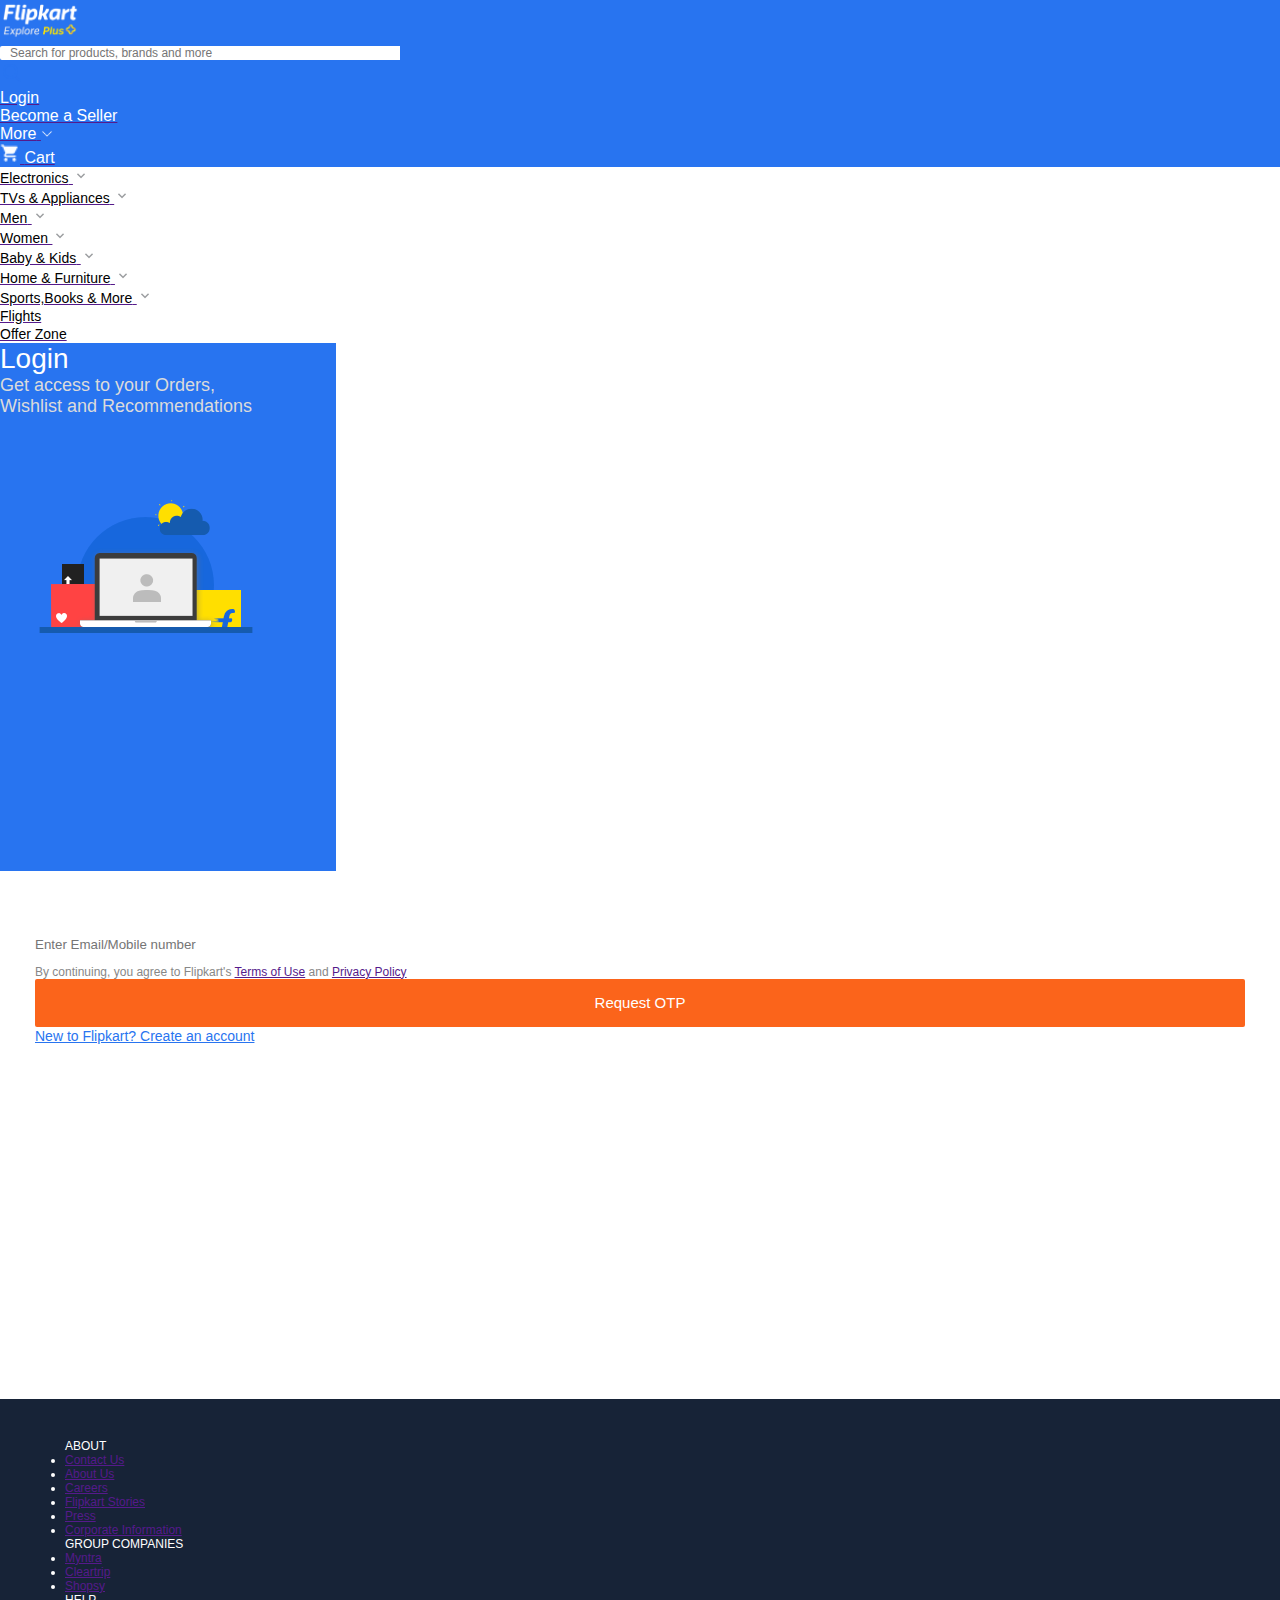
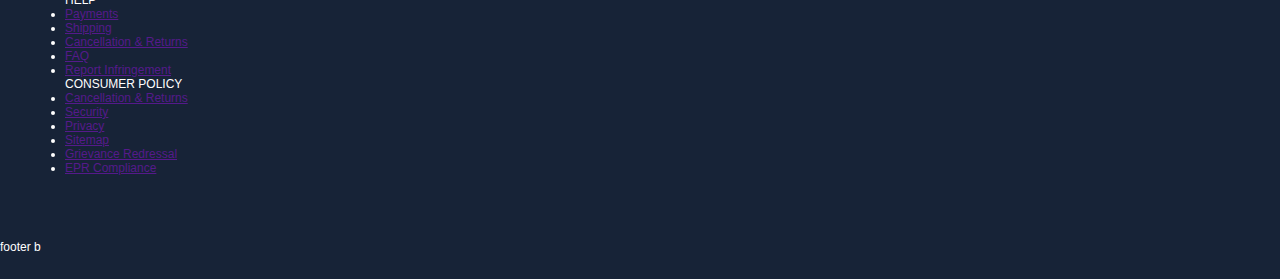
<file: index.html>
<!DOCTYPE html>
<html lang="en">
   <head>
      <meta charset="UTF-8" />
      <title>Flipkart-Clone</title>
      <meta name="viewport" content="width=device-width, initial-scale=1.0" />
      <link rel="icon" type="image/x-icon" href="assets/images/favi-icon.png" />
      <link rel="stylesheet" href="css/style.css"/>
      <link rel="preconnect" href="https://fonts.googleapis.com">
      <link rel="preconnect" href="https://fonts.gstatic.com" crossorigin>
      <link href="https://fonts.googleapis.com/css2?family=Poppins&family=Roboto&display=swap" rel="stylesheet">
      <link rel="stylesheet" href="https://cdnjs.cloudflare.com/ajax/libs/font-awesome/6.4.2/css/all.min.css"
       integrity="sha512-z3gLpd7yknf1YoNbCzqRKc4qyor8gaKU1qmn+CShxbuBusANI9QpRohGBreCFkKxLhei6S9CQXFEbbKuqLg0DA=="
       crossorigin="anonymous" referrerpolicy="no-referrer"/>
      <link href="https://cdn.jsdelivr.net/npm/bootstrap@5.2.3/dist/css/bootstrap.min.css" rel="stylesheet" integrity="sha384-rbsA2VBKQhggwzxH7pPCaAqO46MgnOM80zW1RWuH61DGLwZJEdK2Kadq2F9CUG65" crossorigin="anonymous">
   </head>
   <body>
      <header>

    <!--- NAVBAR 1--->
         <nav class="d-flex justify-content-center">
            <div class="navBar1 d-flex align-items-center p-2 w-100">
	       <div class="logoSection ms-auto px-2">
	          <a href="" class="text-decoration-none">
                     <img src="assets/images/login-pg-logo.png" class="flipkart-logo" alt="flipkart-logo" width="80"/>
		  </a>
               </div>
               <div class="searchBox d-flex align-items-center bg-white px-2 py-1">    	
	          <input class="headerInput" type="text" placeholder="Search for products, brands and more"/>
		     <a href="" class="text-decoration-none">
            		<div class="searchLogo">
			   <img src="assets/images/icons8-search-32.png" class="ms-2" alt="flipkart-logo" width="24"/>
	      		</div>
		     </a>
               </div>
      	       <div class="loginBox ps-3">	
	          <a href="" class="text-decoration-none">
	   	     <div class="px-5 py-1 bg-white">
            	        <p class="login text-primary">Login</p>
	    	     </div>
		  </a>
               </div>
               <div class="becomeSellerBox ps-5">
		 <a href="" class="text-decoration-none">
            	   <p class="">Become a Seller</p>
		 </a>
               </div>
               <div class="moreBox ps-5">
	          <a href="" class="text-decoration-none">
           	    <p class="">More</p>
		    <img src="assets/images/down-arrow-white.png" class="" alt="flipkart-logo" width="12"/>
		  </a>
               </div>
               <div class="cartBox ps-5 me-auto d-flex">
		  <a href="" class="text-decoration-none">
           	     <img src="assets/images/icons8-shopping-cart-24.png" class="" alt="flipkart-logo" width="20"/>
           	     <p>Cart</p>
		  </a>
               </div>
            </div>
	 </nav>

    <!--- NAVBAR 2--->
	 <nav class="border-bottom  d-flex justify-content-center">
	    <div class="navBar2 d-flex justify-content-around align-items-center p-2 w-100">
               <div class="navBar2Box px-4 d-flex align-items-center ms-auto">
	          <a href="" class="text-decoration-none">
           	    <p class="navBartext">Electronics</p>
		    <img src="assets/images/down-arrow-grey.png" class="" alt="flipkart-logo" width="16"/>
		  </a>
               </div>
               <div class="navBar2Box px-4 d-flex align-items-center">
	          <a href="" class="text-decoration-none">
           	    <p class="navBartext">TVs & Appliances</p>
		    <img src="assets/images/down-arrow-grey.png" class="" alt="flipkart-logo" width="16"/>
		  </a>
               </div>
               <div class="navBar2Box px-3 d-flex align-items-center">
	          <a href="" class="text-decoration-none">
           	    <p class="navBartext">Men</p>
		    <img src="assets/images/down-arrow-grey.png" class="" alt="flipkart-logo" width="16"/>
		  </a>
               </div>
               <div class="navBar2Box px-4 d-flex align-items-center">
	          <a href="" class="text-decoration-none">
           	    <p class="navBartext">Women</p>
		    <img src="assets/images/down-arrow-grey.png" class="" alt="flipkart-logo" width="16"/>
		  </a>
               </div>
               <div class="navBar2Box px-4 d-flex align-items-center">
	          <a href="" class="text-decoration-none">
           	    <p class="navBartext">Baby & Kids</p>
		    <img src="assets/images/down-arrow-grey.png" class="" alt="flipkart-logo" width="16"/>
		  </a>
               </div>
               <div class="navBar2Box px-4 d-flex align-items-center">
	          <a href="" class="text-decoration-none">
           	    <p class="navBartext">Home & Furniture</p>
		    <img src="assets/images/down-arrow-grey.png" class="" alt="flipkart-logo" width="16"/>
		  </a>
               </div>
               <div class="navBar2Box px-4 d-flex align-items-center">
	          <a href="" class="text-decoration-none">
           	    <p class="navBartext">Sports,Books & More</p>
		    <img src="assets/images/down-arrow-grey.png" class="" alt="flipkart-logo" width="16"/>
		  </a>
               </div>
               <div class="navBar2Box px-4 d-flex align-items-center">
	          <a href="" class="text-decoration-none">
           	    <p class="navBartext">Flights</p>
		  </a>
               </div>
               <div class="navBar2Box px-4 d-flex align-items-center me-auto">
	          <a href="" class="text-decoration-none">
           	    <p class="navBartext">Offer Zone</p>
		  </a>
               </div>
	    </div>	    
	 </nav>
  </header>
  <main>
     <div class="d-flex justify-content-center">
        <div class="d-flex align-items-center my-3 border-bottom">
	   <div class="left-flex py-5 px-4 w-100">
	      <p class="left-flex-txt1">Login</p>
	      <p class="left-flex-txt2">Get access to your Orders,<br> Wishlist and Recommendations</p>
	      <div class="d-flex flex-column flex-end">
	        <img src="assets/images/left-flex-img.png" class="" alt="login-img" width="294" height="243"/>
	      </div>
	   </div>
	   <div class="right-flex py-5 px-4 border-bottom d-flex flex-column">
	     <div class="">
	      <form autocomplete="on">
	         <div class="border-bottom">
		    <input autocomplete="off" type="text" class="right-flex-input" value="" placeholder="Enter Email/Mobile number">
		 </div>
	         <div class="right-flex-txt2 my-4">
		    By continuing, you agree to Flipkart's 
			<a class="" target="_blank" href="">Terms of Use</a> and 
			<a class="" target="_blank" href="">Privacy Policy</a>
		 </div>
	         <div class="d-flex align-items-center justify-content-center">
			<button class="otp-btn">Request OTP</button>
		 </div>
	      </form>
	    </div>
	    <div class="right-flex-bottom d-flex align-items-center justify-content-center  mt-auto">
	      <a href="" class="right-flex-bottom-link text-decoration-none">New to Flipkart? Create an account</a>
	    </div>
	   </div>   
	</div>
     </div>
  </main>
  <footer> 
     <div class="f-top d-flex">
	<div class="f-top-left d-flex">
	   <ul>
	      <div class="">ABOUT</div>
	      <li><a href="">Contact Us</a></li>
	      <li><a href="">About Us</a></li>
	      <li><a href="">Careers</a></li>
	      <li><a href="">Flipkart Stories</a></li>
	      <li><a href="">Press</a></li>
	      <li><a href="">Corporate Information</a></li>
	   </ul>
	   <ul>
	      <div class="">GROUP COMPANIES</div>
	      <li><a href="">Myntra</a></li>
	      <li><a href="">Cleartrip</a></li>
	      <li><a href="">Shopsy</a></li>
	   </ul>
	   <ul>
	      <div class="">HELP</div>
	      <li><a href="">Payments</a></li>
	      <li><a href="">Shipping</a></li>
	      <li><a href="">Cancellation & Returns</a></li>
	      <li><a href="">FAQ</a></li>
	      <li><a href="">Report Infringement</a></li>
	   </ul>
	   <ul>
	      <div class="">CONSUMER POLICY</div>
	      <li><a href="">Cancellation & Returns</a></li>
	      <li><a href="">Security</a></li>
	      <li><a href="">Privacy</a></li>
	      <li><a href="">Sitemap</a></li>
	      <li><a href="">Grievance Redressal</a></li>
	      <li><a href="">EPR Compliance</a></li>
	   </ul>
	</div>
	<div class="f-top-right">
	</div>
     </div>
     <div class="f-bottom">
	footer b
     </div>
  </footer>
   
   <script src="https://cdn.jsdelivr.net/npm/@popperjs/core@2.11.6/dist/umd/popper.min.js" integrity="sha384-oBqDVmMz9ATKxIep9tiCxS/Z9fNfEXiDAYTujMAeBAsjFuCZSmKbSSUnQlmh/jp3" crossorigin="anonymous"></script>
   <script src="https://cdn.jsdelivr.net/npm/bootstrap@5.2.3/dist/js/bootstrap.min.js" integrity="sha384-cuYeSxntonz0PPNlHhBs68uyIAVpIIOZZ5JqeqvYYIcEL727kskC66kF92t6Xl2V" crossorigin="anonymous"></script>
   </body>
</html>
</file>
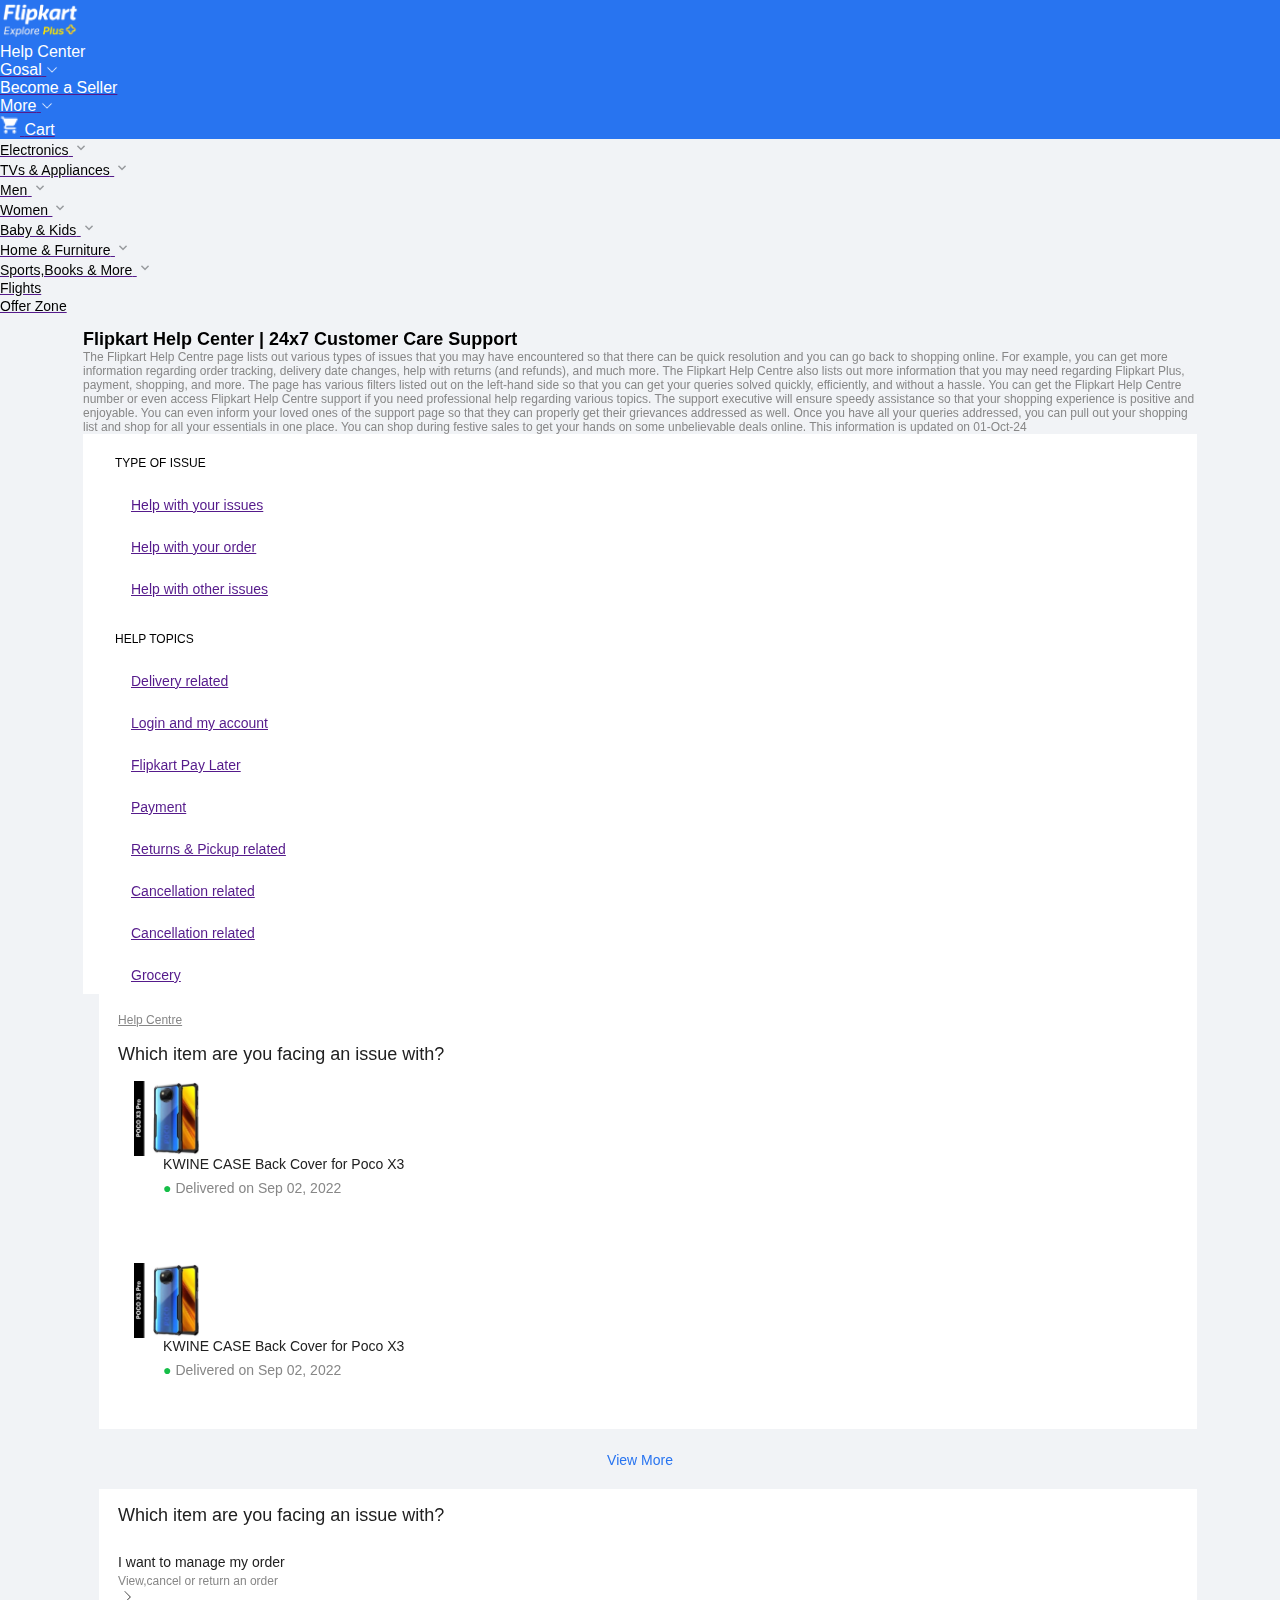
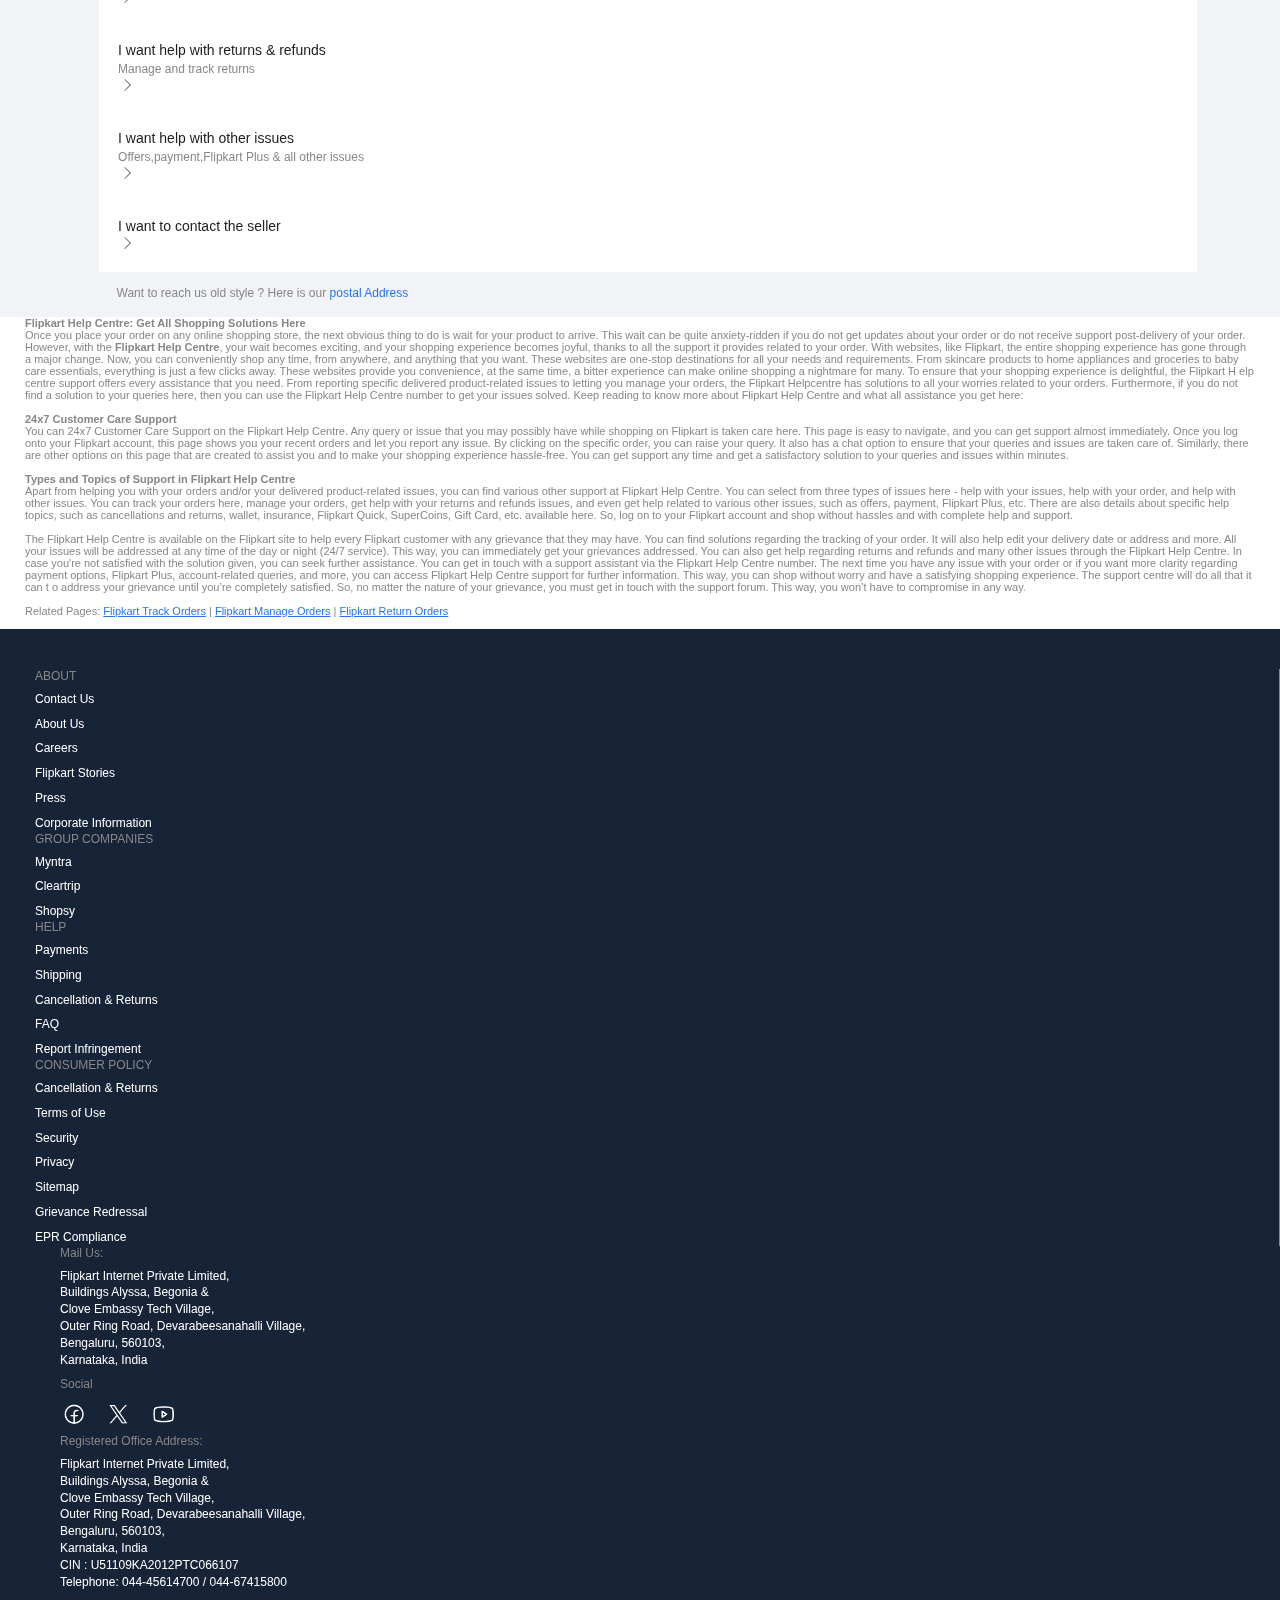
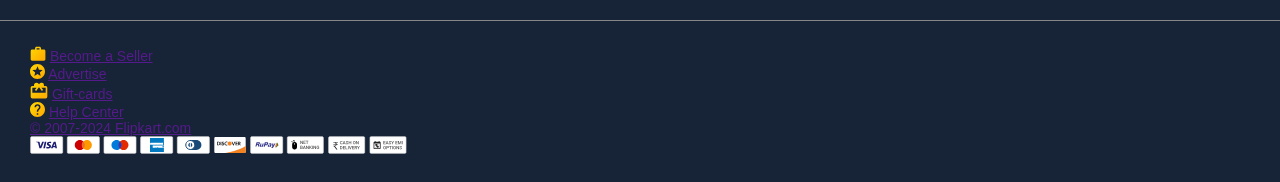
<file: contactus.html>
<!DOCTYPE html>
<html lang="en">
   <head>
      <meta charset="UTF-8" />
      <title>Flipkart-Contact Us</title>
      <meta name="viewport" content="width=device-width, initial-scale=1.0" />
      <link rel="icon" type="image/x-icon" href="assets/images/favi-icon.png" />
      <link rel="stylesheet" href="css/contactus.css"/>
      <link rel="preconnect" href="https://fonts.googleapis.com">
      <link rel="preconnect" href="https://fonts.gstatic.com" crossorigin>
      <link href="https://fonts.googleapis.com/css2?family=Poppins&family=Roboto&display=swap" rel="stylesheet">
      <link rel="stylesheet" href="https://cdnjs.cloudflare.com/ajax/libs/font-awesome/6.4.2/css/all.min.css"
       integrity="sha512-z3gLpd7yknf1YoNbCzqRKc4qyor8gaKU1qmn+CShxbuBusANI9QpRohGBreCFkKxLhei6S9CQXFEbbKuqLg0DA=="
       crossorigin="anonymous" referrerpolicy="no-referrer"/>
      <link href="https://cdn.jsdelivr.net/npm/bootstrap@5.2.3/dist/css/bootstrap.min.css" rel="stylesheet" integrity="sha384-rbsA2VBKQhggwzxH7pPCaAqO46MgnOM80zW1RWuH61DGLwZJEdK2Kadq2F9CUG65" crossorigin="anonymous">
   </head>
   <body>
      <header>

    <!--- NAVBAR 1--->
         <nav class="d-flex justify-content-center">
            <div class="navBar1 d-flex align-items-center p-2 w-100">
	       <div class="logoSection ms-auto px-2">
	          <a href="" class="text-decoration-none">
                     <img src="assets/images/login-pg-logo.png" class="flipkart-logo" alt="flipkart-logo" width="80"/>
		  </a>
               </div>
               <div class="helptxt-cont d-flex align-items-center col-4 px-2 py-1">    	
		  <span class="helptxt border-start ps-2" >Help Center</span>  
               </div>
               <div class="moreBox ps-5">
	          <a href="" class="text-decoration-none">
           	    <p class="">Gosal</p>
		    <img src="assets/images/down-arrow-white.png" class="" alt="flipkart-logo" width="12"/>
		  </a>
               </div>
               <div class="becomeSellerBox ps-5">
		 <a href="" class="text-decoration-none">
            	   <p class="">Become a Seller</p>
		 </a>
               </div>
               <div class="moreBox ps-5">
	          <a href="" class="text-decoration-none">
           	    <p class="">More</p>
		    <img src="assets/images/down-arrow-white.png" class="" alt="flipkart-logo" width="12"/>
		  </a>
               </div>
               <div class="cartBox ps-5 me-auto d-flex">
		  <a href="" class="text-decoration-none">
           	     <img src="assets/images/icons8-shopping-cart-24.png" class="" alt="flipkart-logo" width="20"/>
           	     <p>Cart</p>
		  </a>
               </div>
            </div>
	 </nav>


  </header>

    <!--- NAVBAR 2--->
	 <nav class="border-bottom  d-flex justify-content-center">
	    <div class="navBar2 d-flex justify-content-around align-items-center p-2 w-100">
               <div class="navBar2Box px-4 d-flex align-items-center ms-auto">
	          <a href="" class="text-decoration-none">
           	    <p class="navBartext">Electronics</p>
		    <img src="assets/images/down-arrow-grey.png" class="" alt="flipkart-logo" width="16"/>
		  </a>
               </div>
               <div class="navBar2Box px-4 d-flex align-items-center">
	          <a href="" class="text-decoration-none">
           	    <p class="navBartext">TVs & Appliances</p>
		    <img src="assets/images/down-arrow-grey.png" class="" alt="flipkart-logo" width="16"/>
		  </a>
               </div>
               <div class="navBar2Box px-3 d-flex align-items-center">
	          <a href="" class="text-decoration-none">
           	    <p class="navBartext">Men</p>
		    <img src="assets/images/down-arrow-grey.png" class="" alt="flipkart-logo" width="16"/>
		  </a>
               </div>
               <div class="navBar2Box px-4 d-flex align-items-center">
	          <a href="" class="text-decoration-none">
           	    <p class="navBartext">Women</p>
		    <img src="assets/images/down-arrow-grey.png" class="" alt="flipkart-logo" width="16"/>
		  </a>
               </div>
               <div class="navBar2Box px-4 d-flex align-items-center">
	          <a href="" class="text-decoration-none">
           	    <p class="navBartext">Baby & Kids</p>
		    <img src="assets/images/down-arrow-grey.png" class="" alt="flipkart-logo" width="16"/>
		  </a>
               </div>
               <div class="navBar2Box px-4 d-flex align-items-center">
	          <a href="" class="text-decoration-none">
           	    <p class="navBartext">Home & Furniture</p>
		    <img src="assets/images/down-arrow-grey.png" class="" alt="flipkart-logo" width="16"/>
		  </a>
               </div>
               <div class="navBar2Box px-4 d-flex align-items-center">
	          <a href="" class="text-decoration-none">
           	    <p class="navBartext">Sports,Books & More</p>
		    <img src="assets/images/down-arrow-grey.png" class="" alt="flipkart-logo" width="16"/>
		  </a>
               </div>
               <div class="navBar2Box px-4 d-flex align-items-center">
	          <a href="" class="text-decoration-none">
           	    <p class="navBartext">Flights</p>
		  </a>
               </div>
               <div class="navBar2Box px-4 d-flex align-items-center me-auto">
	          <a href="" class="text-decoration-none">
           	    <p class="navBartext">Offer Zone</p>
		  </a>
               </div>
	    </div>	    
	 </nav>
  <main class="border-bottom">
     <div class="full-contact-us-info-container">
	   <div class="contact-us-info-container">
	   <h1 class="heading-contact-us">Flipkart Help Center | 24x7 Customer Care Support </h1>
	   <p class="content-contact-us">
	      The Flipkart Help Centre page lists out various types of issues that you may have encountered 
	      so that there can be quick resolution and you can go back to shopping online. For example, 
	      you can get more information regarding order tracking, delivery date changes, help with returns (and refunds), and much more. 
	      The Flipkart Help Centre also lists out more information that you may need regarding Flipkart Plus, payment, shopping, and more.
	       The page has various filters listed out on the left-hand side so that you can get your queries solved quickly, efficiently, and without a hassle. 
	      You can get the Flipkart Help Centre number or even access Flipkart Help Centre support if you need professional help regarding various topics. 
	      The support executive will ensure speedy assistance so that your shopping experience is positive and enjoyable.
	       You can even inform your loved ones of the support page so that they can properly get their grievances addressed as well. 
	      Once you have all your queries addressed, you can pull out your shopping list and shop for all your essentials in one place. 
	      You can shop during festive sales to get your hands on some unbelievable deals online. This information is updated on 01-Oct-24
	   </p>
	</div>
	   <div class="main-content-contact-us d-flex my-3">
	      <div class="left-flex">
	      <ul class="">
	         <div class="left-flex-heading">TYPE OF ISSUE</div>
		 <li><a href="" class="text-decoration-none text-dark">Help with your issues</a></li>
		 <li><a href="" class="text-decoration-none text-dark">Help with your order</a></li>
		 <li><a href="" class="text-decoration-none text-dark">Help with other issues</a></li>
	      </ul>
	      <ul class="">
	         <div class="left-flex-heading">HELP TOPICS</div>
		 <li class=""><a href="" class="text-decoration-none text-dark">Delivery related</a></li>
		 <li><a href="" class="text-decoration-none text-dark">Login and my account</a></li>
		 <li><a href="" class="text-decoration-none text-dark">Flipkart Pay Later</a></li>
		 <li><a href="" class="text-decoration-none text-dark">Payment</a></li>
		 <li><a href="" class="text-decoration-none text-dark">Returns & Pickup related</a></li>
		 <li><a href="" class="text-decoration-none text-dark">Cancellation related</a></li>
		 <li><a href="" class="text-decoration-none text-dark">Cancellation related</a></li>
		 <li><a href="" class="text-decoration-none text-dark">Grocery</a></li>
		 <li><a href="" class="text-decoration-none text-dark">SuperCoins</a></li>		 
		 <li><a href="" class="text-decoration-none text-dark">Flipkart Plus</a></li>
		 <li><a href="" class="text-decoration-none text-dark">Flipkart Travel</a></li>
		 <li><a href="" class="text-decoration-none text-dark">2 Wheelers</a></li>
		 <li><a href="" class="text-decoration-none text-dark">Others</a></li>
		 <li><a href="" class="text-decoration-none text-dark">Personal Loan</a></li>
		 <li><a href="" class="text-decoration-none text-dark">Recharges</a></li>
		 <li><a href="" class="text-decoration-none text-dark">2 Wheeler Insurance</a></li>
		 <li><a href="" class="text-decoration-none text-dark">Flipkart UPI</a></li>
		 <li><a href="" class="text-decoration-none text-dark">Fees</a></li>
		 <li><a href="" class="text-decoration-none text-dark">VIP</a></li>
	      </ul>
	   </div>
	      <div class="right-flex">
           <div class="right-flex-cont-1">
	            <div class="right-flex-cont-1-heading">
	               <a href="" class="right-flex-cont-1-link text-decoration-none"><span>Help Centre</span></a>
		          </div>
	         </div>
	         <div class="right-flex-cont-2 mt-2">
	            <span class="right-flex-cont-2-heading">Which item are you facing an issue with?</span>
		          <div class="product-1 d-flex mt-4 ms-4">
		             <div class="product-1-l">
		                <img class="product-1-img" src="assets/images/product-1.png" alt="" width="65">
		             </div>
		             <div class="product-1-r">
		                <div class="product-name">KWINE CASE Back Cover for Poco X3</div>
		                <div class="product-status">
		                   <span class="green-dot">&#9679;</span>
		                   Delivered on Sep 02, 2022
		                </div>
	                     </div>
		          </div>
	    	      <div class="product-1 d-flex mt-4 ms-4">
	               <div class="product-1-l">
	                  <img class="product-1-img" src="assets/images/product-1.png" alt="" width="65">
	               </div>
	               <div class="product-1-r">
	                  <div class="product-name">KWINE CASE Back Cover for Poco X3</div>
	                  <div class="product-status">
	                     <span class="green-dot">&#9679;</span>
		                   Delivered on Sep 02, 2022
	                  </div>
	               </div>
                    </div>
	         </div>
	         <div class="view-more-cont">
	            <span class="view-more-txt text">View More</span>
	         </div>
	         <div class="right-flex-cont-3">
		    <div class="right-flex-cont-3-heading">
	               Which item are you facing an issue with?
		    </div>
		    <div class="issues-cont d-flex justify-content-between align-items-center">
		       <div class="issues-left">
		          <div class="issues-left-text1">I want to manage my order</div>
		          <div class="issues-left-text2">View,cancel or return an order</div>
		       </div>
		       <div class="right-arrow-cont">
			  <img src="assets/images/right-arrow.svg" alt="right-arrow" width="18">
		       </div>
		    </div>
		    <div class="issues-cont d-flex justify-content-between align-items-center">
		       <div class="issues-left">
		          <div class="issues-left-text1">I want help with returns & refunds</div>
		          <div class="issues-left-text2">Manage and track returns</div>
		       </div>
		       <div class="right-arrow-cont">
			  <img src="assets/images/right-arrow.svg" alt="right-arrow" width="18">
		       </div>
		    </div>
		    <div class="issues-cont d-flex justify-content-between align-items-center">
		       <div class="issues-left">
		          <div class="issues-left-text1">I want help with other issues</div>
		          <div class="issues-left-text2">Offers,payment,Flipkart Plus & all other issues</div>
		       </div>
		       <div class="right-arrow-cont">
			  <img src="assets/images/right-arrow.svg" alt="right-arrow" width="18">
		       </div>
		    </div>
		    <div class="issues-cont d-flex justify-content-between align-items-center mb-2">
		       <div class="issues-left">
		          <div class="issues-left-text1">I want to contact the seller</div>
		       </div>
		       <div class="right-arrow-cont">
			  <img src="assets/images/right-arrow.svg" alt="right-arrow" width="18">
		       </div>
		    </div>
	         </div>
		 <div class="right-flex-cont-4 border-top mb-4">
	            <span class="right-flex-cont-4-text1">Want to reach us old style ? Here is our </span>
	            <span class="right-flex-cont-4-text2">postal Address</span>
	         </div>
	      </div>
         </div>
     </div>
  </main>
  <div class="main-footer col-12 my-4">

	<p>
	   <b>Flipkart Help Centre: Get All Shopping Solutions Here&nbsp;</b>
	</p>
	<p>
	   <span>
   	Once you place your order on any online shopping store, the next obvious thing to do is wait for your product to arrive. This wait can be quite anxiety-ridden if you do not get updates about your order or do not receive support post-delivery of your order. However, with the </span><b>Flipkart Help Centre</b><span>, your wait becomes exciting, and your shopping experience becomes joyful, thanks to all the support it provides related to your order. With websites, like Flipkart, the entire shopping experience has gone through a major change. Now, you can conveniently shop any time, from anywhere, and anything that you want. These websites are one-stop destinations for all your needs and requirements. From skincare products to home appliances and groceries to baby care essentials, everything is just a few clicks away. These websites provide you convenience, at the same time, a bitter experience can make online shopping a nightmare for many. To ensure that your shopping experience is delightful, the Flipkart H		elp centre support offers every assistance that you need. From reporting specific delivered product-related issues to letting you manage your orders, the Flipkart Helpcentre has solutions to all your worries related to your orders. Furthermore, if you do not find a solution to your queries here, then you can use the Flipkart Help Centre number to get your issues solved. Keep reading to know more about Flipkart Help Centre and what all assistance you get here:&nbsp;
	   </span>
	   <br>
	</p>
	<p><br></p>
	<p><b>24x7 Customer Care Support</b><br></p>
	<p>
	   <span>
		You can 24x7 Customer Care Support on the Flipkart Help Centre. Any query or issue that you may possibly have while shopping on Flipkart is taken care here. This page is easy to navigate, and you can get support almost immediately. Once you log onto your Flipkart account, this page shows you your recent orders and let you report any issue. By clicking on the specific order, you can raise your query. It also has a chat option to ensure that your queries and issues are taken care of. Similarly, there are other options on this page that are created to assist you and to make your shopping experience hassle-free. You can get support any time and get a satisfactory solution to your queries and issues within minutes.&nbsp;
	   </span><br>
	</p>
	<p><br></p>
	<p>
	<b>Types and Topics of Support in Flipkart Help Centre</b>
	</p>
	<p>
	   <span>
	   	Apart from helping you with your orders and/or your delivered product-related issues, you can find various other support at Flipkart Help Centre. You can select from three types of issues here - help with your issues, help with your order, and help with other issues. You can track your orders here, manage your orders, get help with your returns and refunds issues, and even get help related to various other issues, such as offers, payment, Flipkart Plus, etc. There are also details about specific help topics, such as cancellations and returns, wallet, insurance, Flipkart Quick, SuperCoins, Gift Card, etc. available here. So, log on to your Flipkart account and shop without hassles and with complete help and support.&nbsp;
	   </span><br>
	</p>
	<p><br></p>
	<p>
	   <span>
		The Flipkart Help Centre is available on the Flipkart site to help every Flipkart customer with any grievance that they may have. You can find solutions regarding the tracking of your order. It will also help edit your delivery date or address and more. All your issues will be addressed at any time of the day or night (24/7 service). This way, you can immediately get your grievances addressed. You can also get help regarding returns and refunds and many other issues through the Flipkart Help Centre. In case you're not satisfied with the solution given, you can seek further assistance. You can get in touch with a support assistant via the Flipkart Help Centre number. The next time you have any issue with your order or if you want more clarity regarding payment options, Flipkart Plus, account-related queries, and more, you can access Flipkart Help Centre support for further information. This way, you can shop without worry and have a satisfying shopping experience. The support centre will do all that it can t		o 	address your grievance until you’re completely satisfied. So, no matter the nature of your grievance, you must get in touch with the support forum. This way, you won’t have to compromise in any way.
	   </span><br>
	</p>
	<p></p>
	<p><br></p>
	<p></p>
	<p>Related Pages: 
		<a class="text-decoration-none related-pg-link" href="">Flipkart Track Orders</a> | 
	   	<a class="text-decoration-none related-pg-link" href="">Flipkart Manage Orders</a> | 
		<a class="text-decoration-none related-pg-link" href="#">Flipkart Return Orders</a>
	</p>
	<p><br></p>
  </div>
  <footer> 
     <div class="f-top d-flex">
	<div class="f-top-left d-flex pe-5">
	   <ul>
	      <div class="f-heading">ABOUT</div>
	      <li><a href="">Contact Us</a></li>
	      <li><a href="">About Us</a></li>
	      <li><a href="">Careers</a></li>
	      <li><a href="">Flipkart Stories</a></li>
	      <li><a href="">Press</a></li>
	      <li><a href="">Corporate Information</a></li>
	   </ul>
	   <ul>
	      <div class="f-heading">GROUP COMPANIES</div>
	      <li><a href="">Myntra</a></li>
	      <li><a href="">Cleartrip</a></li>
	      <li><a href="">Shopsy</a></li>
	   </ul>
	   <ul>
	      <div class="f-heading">HELP</div>
	      <li><a href="">Payments</a></li>
	      <li><a href="">Shipping</a></li>
	      <li><a href="">Cancellation & Returns</a></li>
	      <li><a href="">FAQ</a></li>
	      <li><a href="">Report Infringement</a></li>
	   </ul>
	   <ul>
	      <div class="f-heading">CONSUMER POLICY</div>
	      <li><a href="">Cancellation & Returns</a></li>
	      <li><a href="">Terms of Use</a></li>
	      <li><a href="">Security</a></li>
	      <li><a href="">Privacy</a></li>
	      <li><a href="">Sitemap</a></li>
	      <li><a href="">Grievance Redressal</a></li>
	      <li><a href="">EPR Compliance</a></li>
	   </ul>
	</div>
	<div class="f-top-right d-flex">
	   <ul>
	      <div class="f-heading">Mail Us:</div>
	      <li>Flipkart Internet Private Limited,<br/>
		  Buildings Alyssa, Begonia &<br/>
		  Clove Embassy Tech Village,<br/>
		  Outer Ring Road, Devarabeesanahalli Village,<br/>
		  Bengaluru, 560103,<br/>Karnataka, India
	      </li>
	      <li class="mt-3">
	      	<div class="f-heading">Social</div>
	      	<div class="socialMediaIcons">
		   <img src="assets/images/social-icons.png" alt="social-icon" width="120">
		</div>
	      </li>
	   </ul>
	   <ul>
	      <div class="f-heading">Registered Office Address:</div>
	      <li>Flipkart Internet Private Limited,<br/>
		  Buildings Alyssa, Begonia &<br/>
		  Clove Embassy Tech Village,<br/>
		  Outer Ring Road, Devarabeesanahalli Village,<br/>
		  Bengaluru, 560103,<br/>Karnataka, India<br/>
		  CIN : U51109KA2012PTC066107<br/>
		  Telephone: <span class="text-primary">044-45614700</span> / <span class="text-primary">044-67415800</span>
	      </li>
	   </ul>
	</div>
     </div>
     <div class="f-bottom"d-flex justify-content-center>
	<div class="f-bottom-quick-links d-flex justify-content-around align-items-center">
	   <div class="quickLink1 px-4">
	      <img src="[data-uri]		nNsYXRlKC0yIC0yKSIvPgogICAgPC9nPgo8L3N2Zz4K" alt="">
	      <a href="" class="text-decoration-none text-white ms-1"><span class="">Become a Seller</span></a>
	   </div>
	   <div class="quickLink2 px-4">
	      <img src="[data-uri]" alt="">
	      <a href="" class="text-decoration-none text-white ms-1"><span class="">Advertise</span></a>
	   </div>
	   <div class="quickLink3 px-4">
	      <img src="[data-uri]		[base64]" alt="">
	      <a href="" class="text-decoration-none text-white ms-1"><span class="">Gift-cards</span></a>
	   </div>
	   <div class="quickLink4 px-4">
	      <img src="[data-uri]		jVhMyAzIDAgMSAxIDYgMGMwIC42Ni0uMjcgMS4yNi0uNjk3IDEuNjg4eiIgdHJhbnNmb3JtPSJ0cmFuc2xhdGUoLTIgLTMpIi8+CiAgICA8L2c+Cjwvc3ZnPgo=" alt="">
	      <a href="" class="text-decoration-none text-white ms-1"><span class="">Help Center</span></a>
	   </div>
	   <div class="quickLink5 px-4">
	      <a href="" class="text-decoration-none text-white ms-1"><span class="">© 2007-2024 Flipkart.com</span></a>
	   </div>
	   <div class="quickLink5 px-4">
	      <img src="assets/images/payment-methods.svg" alt="cards"">
	   </div>
	</div>
     </div>
  </footer>
   
   <script src="https://cdn.jsdelivr.net/npm/@popperjs/core@2.11.6/dist/umd/popper.min.js" integrity="sha384-oBqDVmMz9ATKxIep9tiCxS/Z9fNfEXiDAYTujMAeBAsjFuCZSmKbSSUnQlmh/jp3" crossorigin="anonymous"></script>
   <script src="https://cdn.jsdelivr.net/npm/bootstrap@5.2.3/dist/js/bootstrap.min.js" integrity="sha384-cuYeSxntonz0PPNlHhBs68uyIAVpIIOZZ5JqeqvYYIcEL727kskC66kF92t6Xl2V" crossorigin="anonymous"></script>
   </body>
</html>
</file>
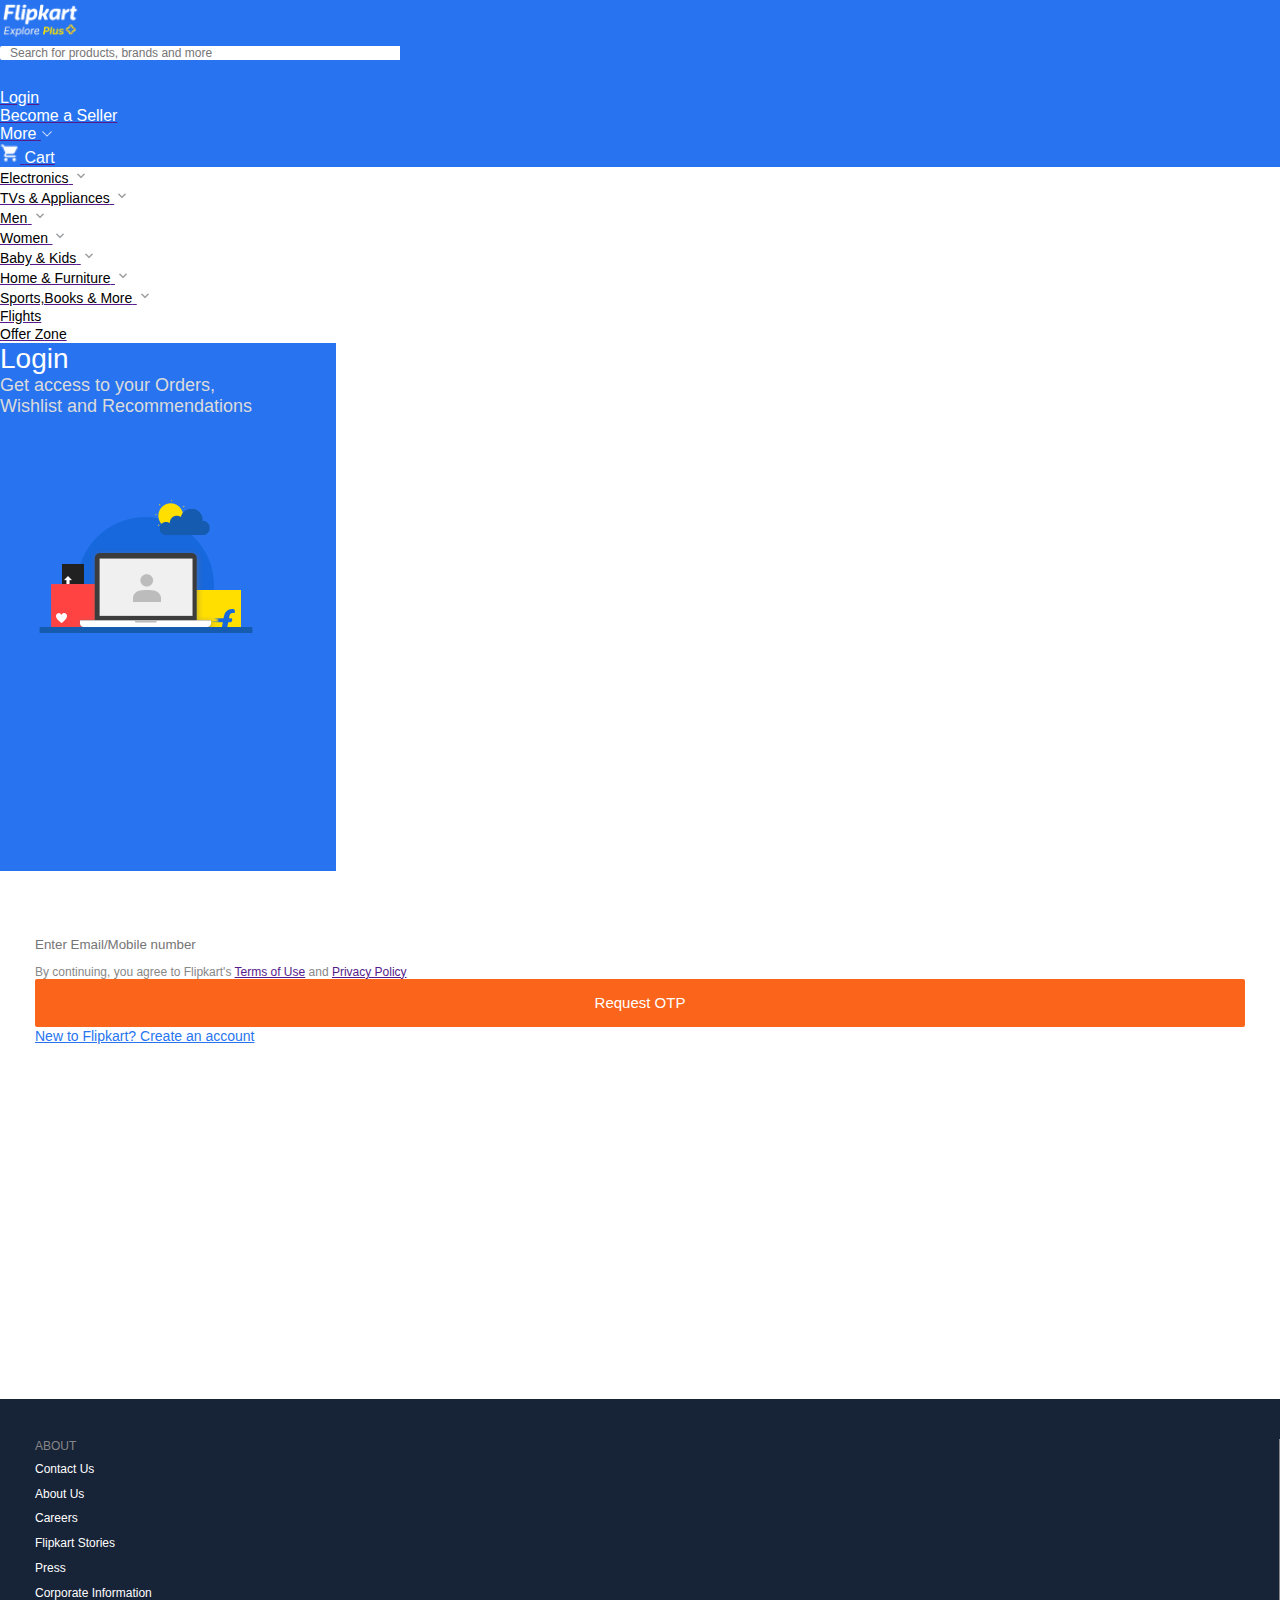
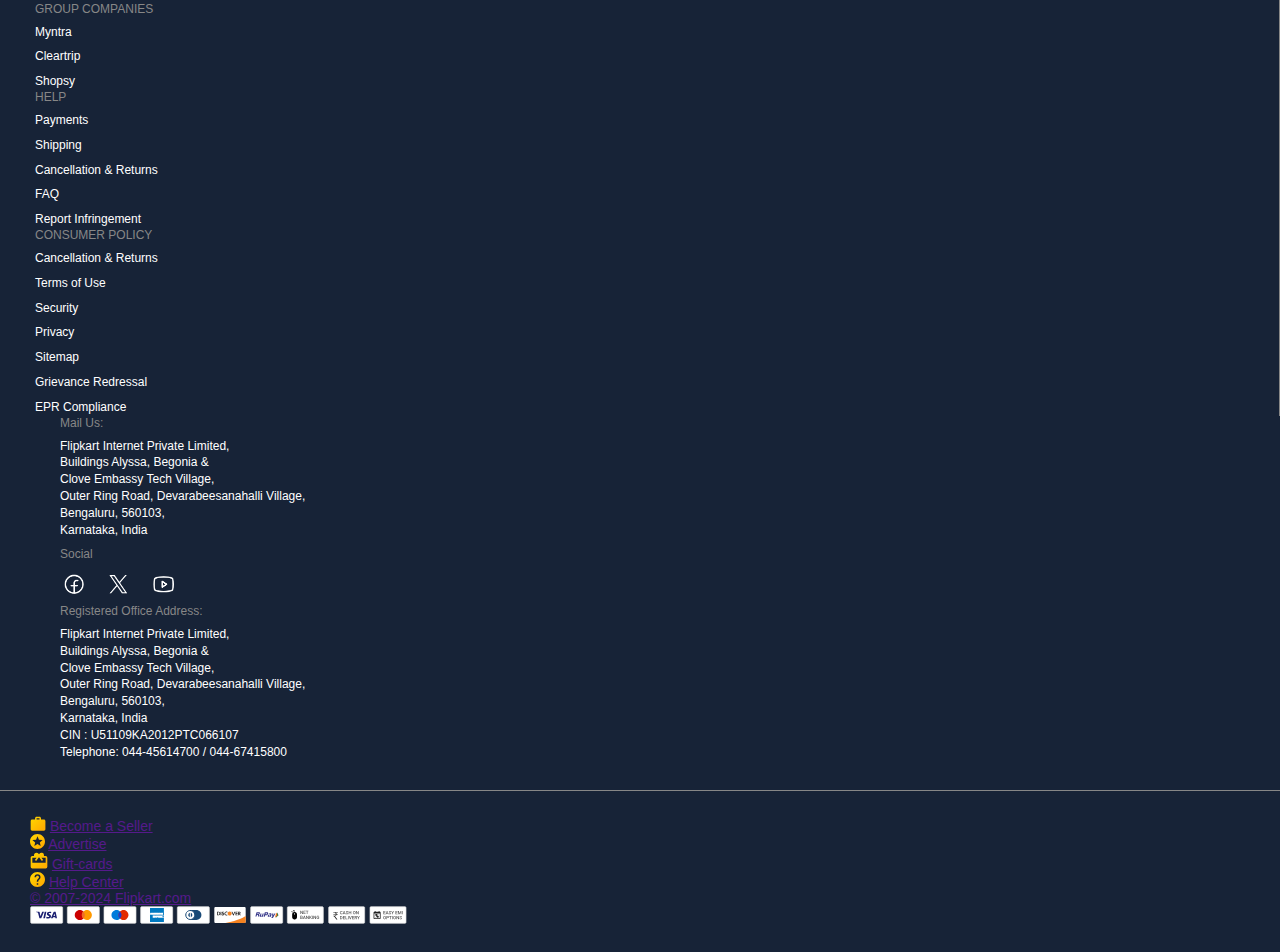
<file: loginPg.html>
<!DOCTYPE html>
<html lang="en">
   <head>
      <meta charset="UTF-8" />
      <title>Flipkart-Login</title>
      <meta name="viewport" content="width=device-width, initial-scale=1.0" />
      <link rel="icon" type="image/x-icon" href="assets/images/favi-icon.png" />
      <link rel="stylesheet" href="css/loginPg.css"/>
      <link rel="preconnect" href="https://fonts.googleapis.com">
      <link rel="preconnect" href="https://fonts.gstatic.com" crossorigin>
      <link href="https://fonts.googleapis.com/css2?family=Poppins&family=Roboto&display=swap" rel="stylesheet">
      <link rel="stylesheet" href="https://cdnjs.cloudflare.com/ajax/libs/font-awesome/6.4.2/css/all.min.css"
       integrity="sha512-z3gLpd7yknf1YoNbCzqRKc4qyor8gaKU1qmn+CShxbuBusANI9QpRohGBreCFkKxLhei6S9CQXFEbbKuqLg0DA=="
       crossorigin="anonymous" referrerpolicy="no-referrer"/>
      <link href="https://cdn.jsdelivr.net/npm/bootstrap@5.2.3/dist/css/bootstrap.min.css" rel="stylesheet" integrity="sha384-rbsA2VBKQhggwzxH7pPCaAqO46MgnOM80zW1RWuH61DGLwZJEdK2Kadq2F9CUG65" crossorigin="anonymous">
   </head>
   <body>
      <header>

    <!--- NAVBAR 1--->
         <nav class="d-flex justify-content-center">
            <div class="navBar1 d-flex align-items-center p-2 w-100">
	       <div class="logoSection ms-auto px-2">
	          <a href="" class="text-decoration-none">
                     <img src="assets/images/login-pg-logo.png" class="flipkart-logo" alt="flipkart-logo" width="80"/>
		  </a>
               </div>
               <div class="searchBox d-flex align-items-center bg-white px-2 py-1">    	
	          <input class="headerInput" type="text" placeholder="Search for products, brands and more"/>
		     <a href="" class="text-decoration-none">
            		<div class="searchLogo">
			   <img src="assets/images/icons8-search-32.png" class="ms-2" alt="flipkart-logo" width="24"/>
	      		</div>
		     </a>
               </div>
      	       <div class="loginBox ps-3">	
	          <a href="" class="text-decoration-none">
	   	     <div class="px-5 py-1 bg-white">
            	        <p class="login text-primary">Login</p>
	    	     </div>
		  </a>
               </div>
               <div class="becomeSellerBox ps-5">
		 <a href="" class="text-decoration-none">
            	   <p class="">Become a Seller</p>
		 </a>
               </div>
               <div class="moreBox ps-5">
	          <a href="" class="text-decoration-none">
           	    <p class="">More</p>
		    <img src="assets/images/down-arrow-white.png" class="" alt="flipkart-logo" width="12"/>
		  </a>
               </div>
               <div class="cartBox ps-5 me-auto d-flex">
		  <a href="" class="text-decoration-none">
           	     <img src="assets/images/icons8-shopping-cart-24.png" class="" alt="flipkart-logo" width="20"/>
           	     <p>Cart</p>
		  </a>
               </div>
            </div>
	 </nav>


  </header>

    <!--- NAVBAR 2--->
	 <nav class="border-bottom  d-flex justify-content-center">
	    <div class="navBar2 d-flex justify-content-around align-items-center p-2 w-100">
               <div class="navBar2Box px-4 d-flex align-items-center ms-auto">
	          <a href="" class="text-decoration-none">
           	    <p class="navBartext">Electronics</p>
		    <img src="assets/images/down-arrow-grey.png" class="" alt="flipkart-logo" width="16"/>
		  </a>
               </div>
               <div class="navBar2Box px-4 d-flex align-items-center">
	          <a href="" class="text-decoration-none">
           	    <p class="navBartext">TVs & Appliances</p>
		    <img src="assets/images/down-arrow-grey.png" class="" alt="flipkart-logo" width="16"/>
		  </a>
               </div>
               <div class="navBar2Box px-3 d-flex align-items-center">
	          <a href="" class="text-decoration-none">
           	    <p class="navBartext">Men</p>
		    <img src="assets/images/down-arrow-grey.png" class="" alt="flipkart-logo" width="16"/>
		  </a>
               </div>
               <div class="navBar2Box px-4 d-flex align-items-center">
	          <a href="" class="text-decoration-none">
           	    <p class="navBartext">Women</p>
		    <img src="assets/images/down-arrow-grey.png" class="" alt="flipkart-logo" width="16"/>
		  </a>
               </div>
               <div class="navBar2Box px-4 d-flex align-items-center">
	          <a href="" class="text-decoration-none">
           	    <p class="navBartext">Baby & Kids</p>
		    <img src="assets/images/down-arrow-grey.png" class="" alt="flipkart-logo" width="16"/>
		  </a>
               </div>
               <div class="navBar2Box px-4 d-flex align-items-center">
	          <a href="" class="text-decoration-none">
           	    <p class="navBartext">Home & Furniture</p>
		    <img src="assets/images/down-arrow-grey.png" class="" alt="flipkart-logo" width="16"/>
		  </a>
               </div>
               <div class="navBar2Box px-4 d-flex align-items-center">
	          <a href="" class="text-decoration-none">
           	    <p class="navBartext">Sports,Books & More</p>
		    <img src="assets/images/down-arrow-grey.png" class="" alt="flipkart-logo" width="16"/>
		  </a>
               </div>
               <div class="navBar2Box px-4 d-flex align-items-center">
	          <a href="" class="text-decoration-none">
           	    <p class="navBartext">Flights</p>
		  </a>
               </div>
               <div class="navBar2Box px-4 d-flex align-items-center me-auto">
	          <a href="" class="text-decoration-none">
           	    <p class="navBartext">Offer Zone</p>
		  </a>
               </div>
	    </div>	    
	 </nav>
  <main>
     <div class="d-flex justify-content-center">
        <div class="d-flex align-items-center my-3 border-bottom">
	   <div class="left-flex py-5 px-4 w-100 d-flex flex-column">
	      <p class="left-flex-txt1">Login</p>
	      <p class="left-flex-txt2">Get access to your Orders,<br> Wishlist and Recommendations</p>
	      <div class="d-flex flex-column flex-end mt-auto">
	        <img src="assets/images/left-flex-img.png" class="" alt="login-img" width="294" height="243"/>
	      </div>
	   </div>
	   <div class="right-flex py-5 px-4 border-bottom d-flex flex-column">
	     <div class="">
	      <form autocomplete="on">
	         <div class="border-bottom">
		    <input autocomplete="off" type="text" class="right-flex-input" value="" placeholder="Enter Email/Mobile number">
		 </div>
	         <div class="right-flex-txt2 my-4">
		    By continuing, you agree to Flipkart's 
			<a class="" target="_blank" href="">Terms of Use</a> and 
			<a class="" target="_blank" href="">Privacy Policy</a>
		 </div>
	         <div class="d-flex align-items-center justify-content-center">
			<button class="otp-btn">Request OTP</button>
		 </div>
	      </form>
	    </div>
	    <div class="right-flex-bottom d-flex align-items-center justify-content-center  mt-auto">
	      <a href="" class="right-flex-bottom-link text-decoration-none">New to Flipkart? Create an account</a>
	    </div>
	   </div>   
	</div>
     </div>
  </main>
  <footer> 
     <div class="f-top d-flex">
	<div class="f-top-left d-flex pe-5">
	   <ul>
	      <div class="f-heading">ABOUT</div>
	      <li><a href="">Contact Us</a></li>
	      <li><a href="">About Us</a></li>
	      <li><a href="">Careers</a></li>
	      <li><a href="">Flipkart Stories</a></li>
	      <li><a href="">Press</a></li>
	      <li><a href="">Corporate Information</a></li>
	   </ul>
	   <ul>
	      <div class="f-heading">GROUP COMPANIES</div>
	      <li><a href="">Myntra</a></li>
	      <li><a href="">Cleartrip</a></li>
	      <li><a href="">Shopsy</a></li>
	   </ul>
	   <ul>
	      <div class="f-heading">HELP</div>
	      <li><a href="">Payments</a></li>
	      <li><a href="">Shipping</a></li>
	      <li><a href="">Cancellation & Returns</a></li>
	      <li><a href="">FAQ</a></li>
	      <li><a href="">Report Infringement</a></li>
	   </ul>
	   <ul>
	      <div class="f-heading">CONSUMER POLICY</div>
	      <li><a href="">Cancellation & Returns</a></li>
	      <li><a href="">Terms of Use</a></li>
	      <li><a href="">Security</a></li>
	      <li><a href="">Privacy</a></li>
	      <li><a href="">Sitemap</a></li>
	      <li><a href="">Grievance Redressal</a></li>
	      <li><a href="">EPR Compliance</a></li>
	   </ul>
	</div>
	<div class="f-top-right d-flex">
	   <ul>
	      <div class="f-heading">Mail Us:</div>
	      <li>Flipkart Internet Private Limited,<br/>
		  Buildings Alyssa, Begonia &<br/>
		  Clove Embassy Tech Village,<br/>
		  Outer Ring Road, Devarabeesanahalli Village,<br/>
		  Bengaluru, 560103,<br/>Karnataka, India
	      </li>
	      <li class="mt-3">
	      	<div class="f-heading">Social</div>
	      	<div class="socialMediaIcons">
		   <img src="assets/images/social-icons.png" alt="social-icon" width="120">
		</div>
	      </li>
	   </ul>
	   <ul>
	      <div class="f-heading">Registered Office Address:</div>
	      <li>Flipkart Internet Private Limited,<br/>
		  Buildings Alyssa, Begonia &<br/>
		  Clove Embassy Tech Village,<br/>
		  Outer Ring Road, Devarabeesanahalli Village,<br/>
		  Bengaluru, 560103,<br/>Karnataka, India<br/>
		  CIN : U51109KA2012PTC066107<br/>
		  Telephone: <span class="text-primary">044-45614700</span> / <span class="text-primary">044-67415800</span>
	      </li>
	   </ul>
	</div>
     </div>
     <div class="f-bottom"d-flex justify-content-center>
	<div class="f-bottom-quick-links d-flex justify-content-around align-items-center">
	   <div class="quickLink1 px-4">
	      <img src="[data-uri]		nNsYXRlKC0yIC0yKSIvPgogICAgPC9nPgo8L3N2Zz4K" alt="">
	      <a href="" class="text-decoration-none text-white ms-1"><span class="">Become a Seller</span></a>
	   </div>
	   <div class="quickLink2 px-4">
	      <img src="[data-uri]" alt="">
	      <a href="" class="text-decoration-none text-white ms-1"><span class="">Advertise</span></a>
	   </div>
	   <div class="quickLink3 px-4">
	      <img src="[data-uri]		[base64]" alt="">
	      <a href="" class="text-decoration-none text-white ms-1"><span class="">Gift-cards</span></a>
	   </div>
	   <div class="quickLink4 px-4">
	      <img src="[data-uri]		jVhMyAzIDAgMSAxIDYgMGMwIC42Ni0uMjcgMS4yNi0uNjk3IDEuNjg4eiIgdHJhbnNmb3JtPSJ0cmFuc2xhdGUoLTIgLTMpIi8+CiAgICA8L2c+Cjwvc3ZnPgo=" alt="">
	      <a href="" class="text-decoration-none text-white ms-1"><span class="">Help Center</span></a>
	   </div>
	   <div class="quickLink5 px-4">
	      <a href="" class="text-decoration-none text-white ms-1"><span class="">© 2007-2024 Flipkart.com</span></a>
	   </div>
	   <div class="quickLink5 px-4">
	      <img src="assets/images/payment-methods.svg" alt="cards"">
	   </div>
	</div>
     </div>
  </footer>
   
   <script src="https://cdn.jsdelivr.net/npm/@popperjs/core@2.11.6/dist/umd/popper.min.js" integrity="sha384-oBqDVmMz9ATKxIep9tiCxS/Z9fNfEXiDAYTujMAeBAsjFuCZSmKbSSUnQlmh/jp3" crossorigin="anonymous"></script>
   <script src="https://cdn.jsdelivr.net/npm/bootstrap@5.2.3/dist/js/bootstrap.min.js" integrity="sha384-cuYeSxntonz0PPNlHhBs68uyIAVpIIOZZ5JqeqvYYIcEL727kskC66kF92t6Xl2V" crossorigin="anonymous"></script>
   </body>
</html>
</file>
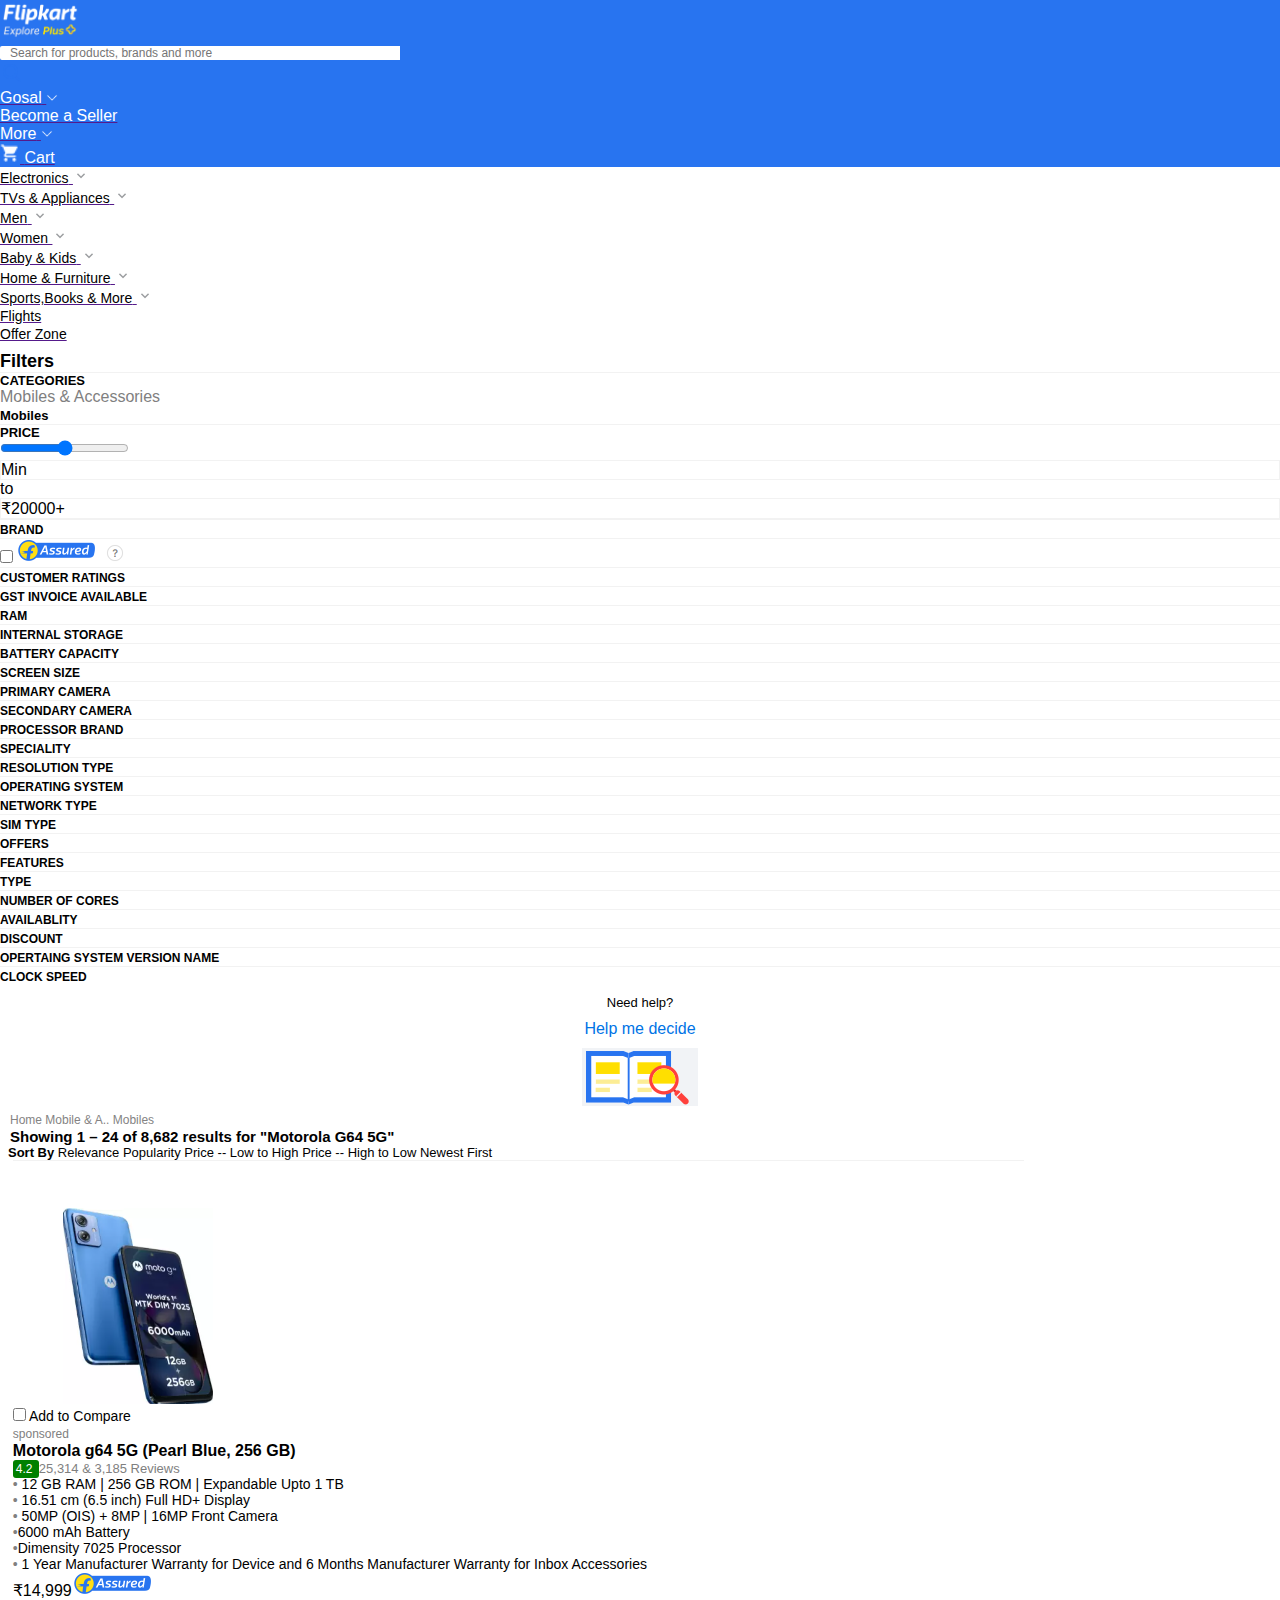
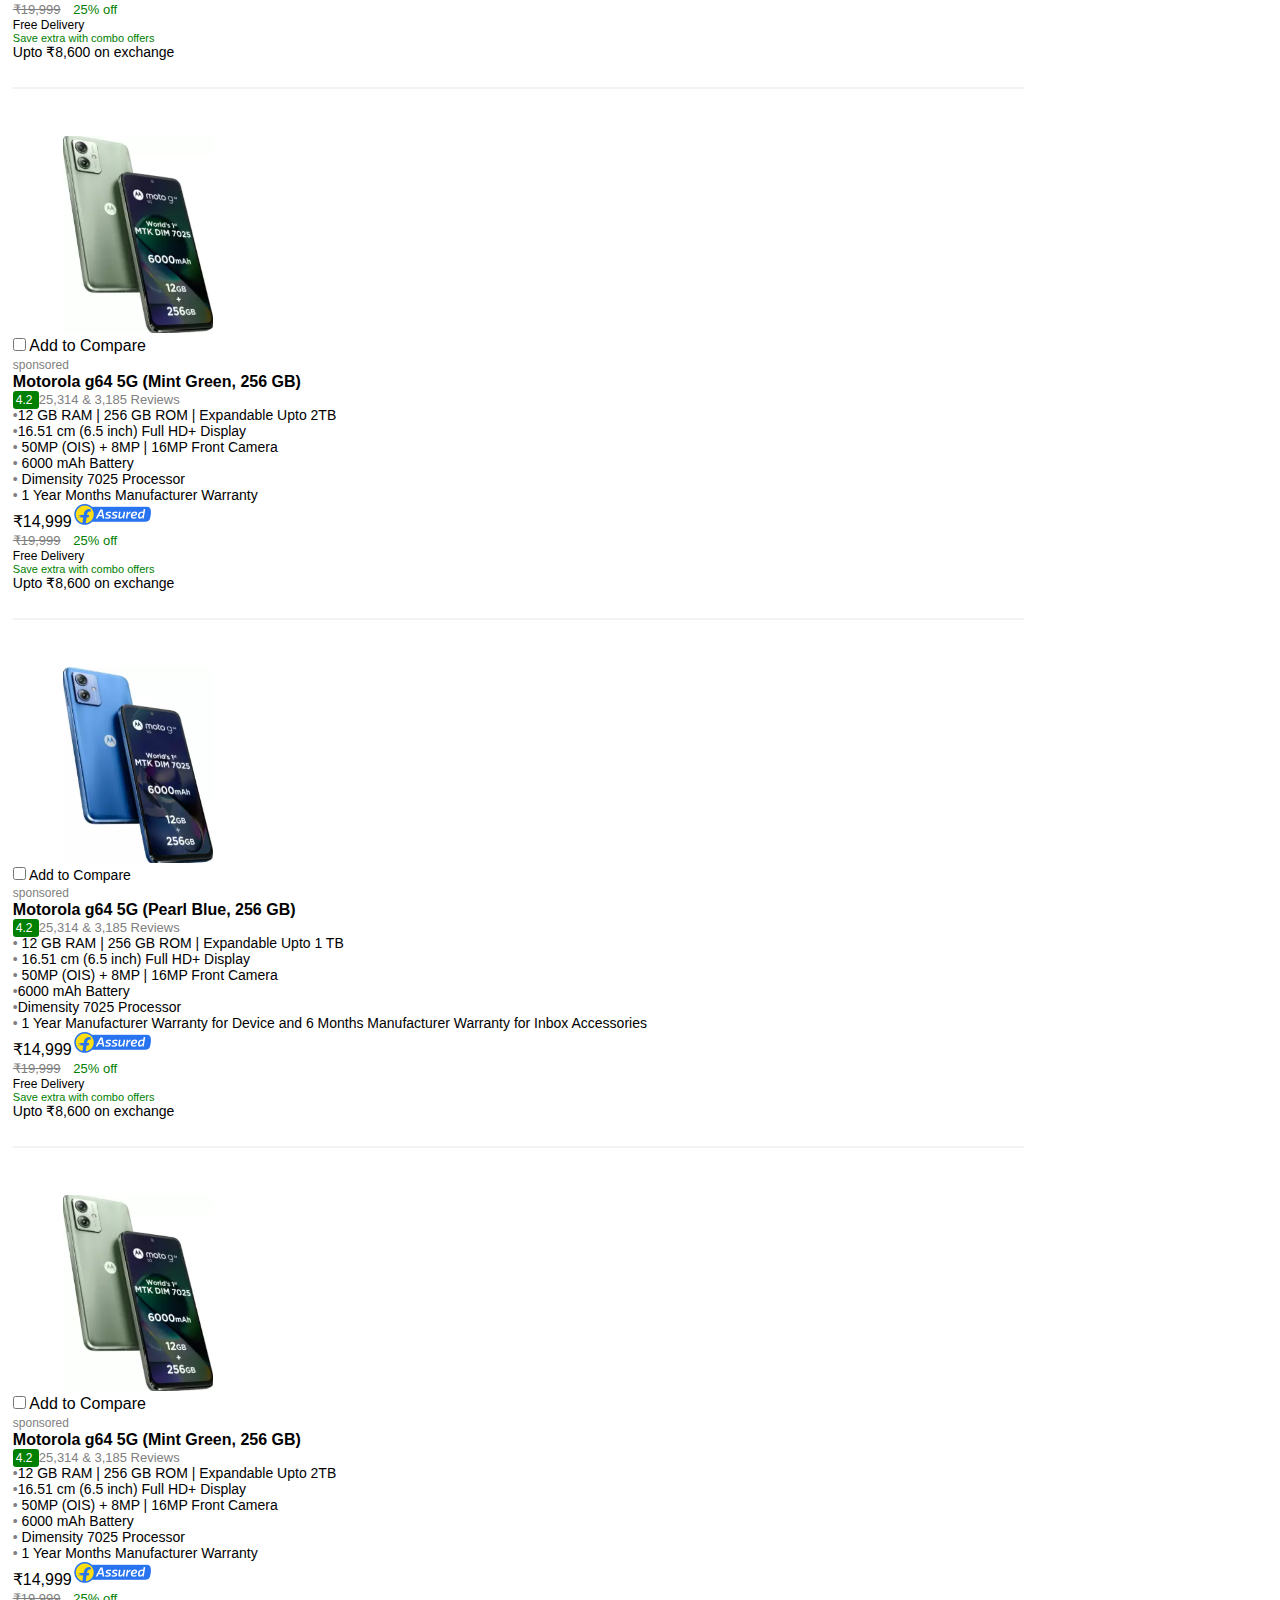
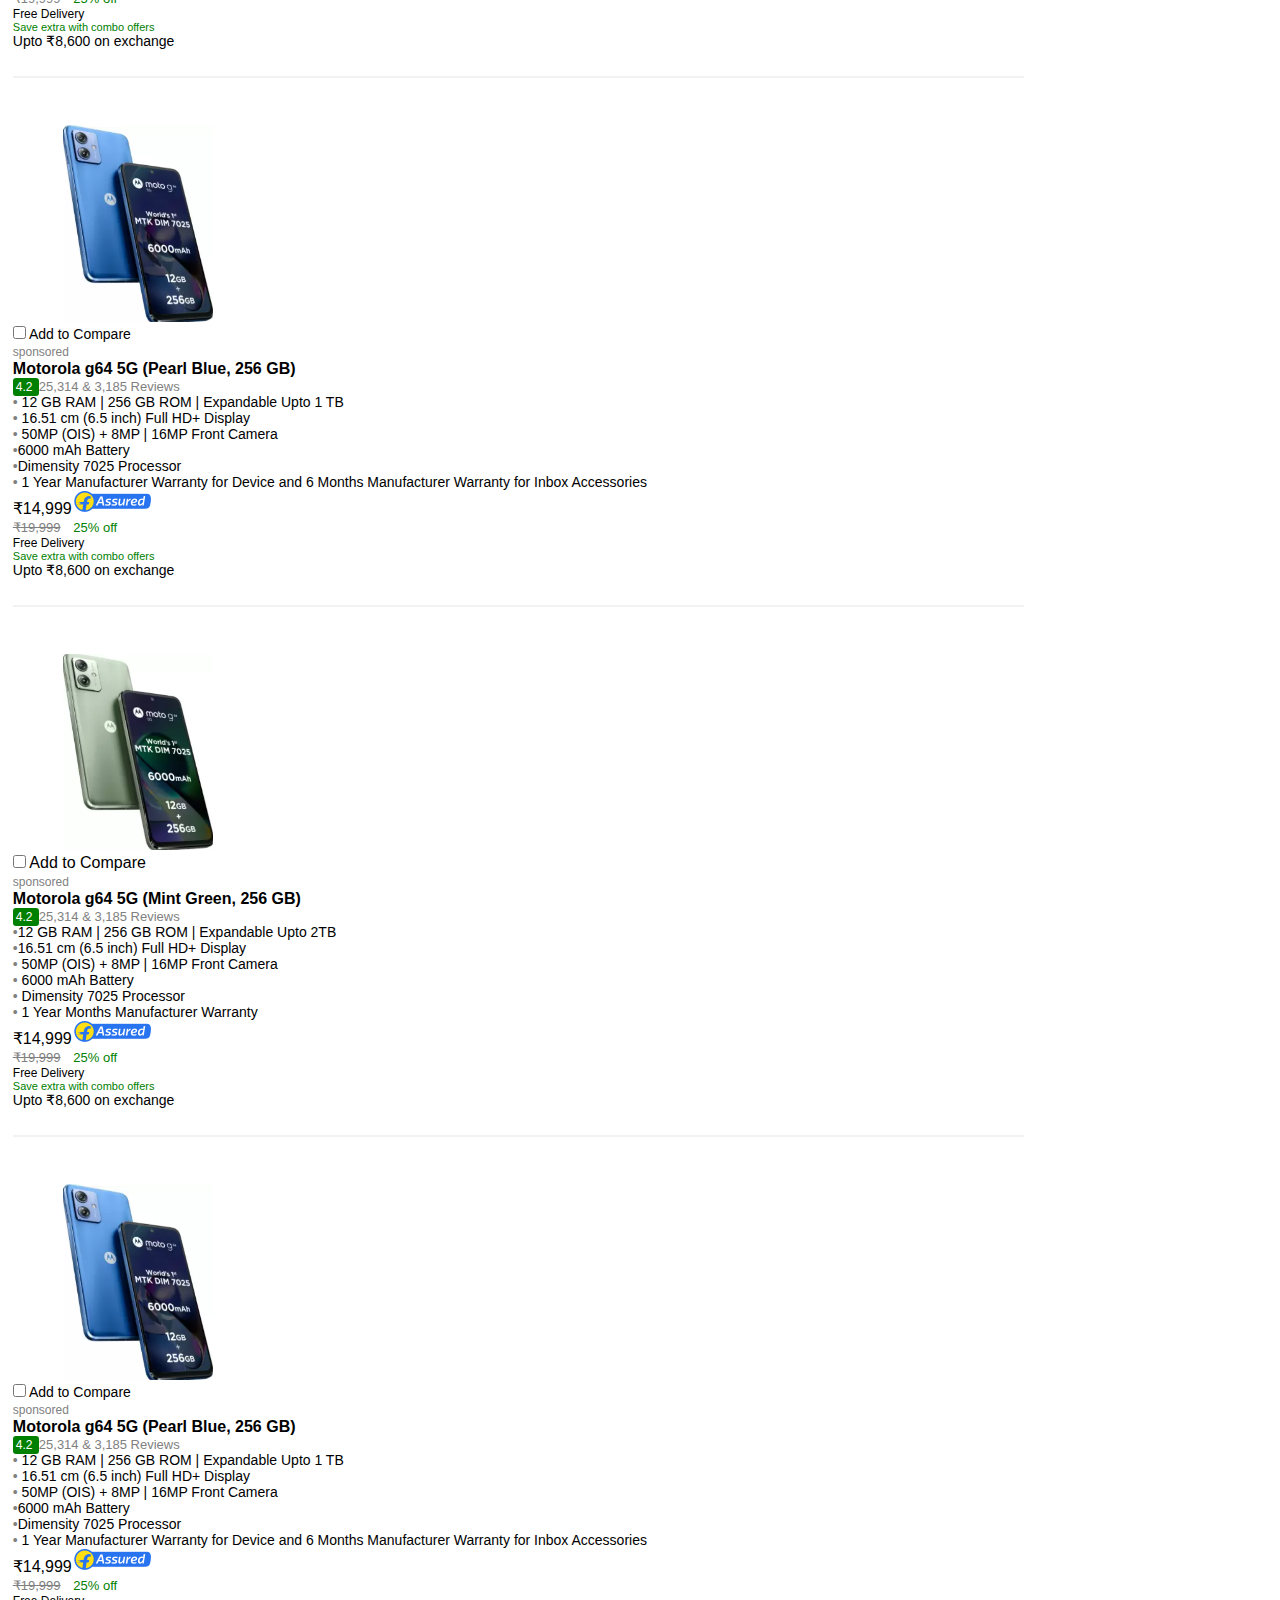
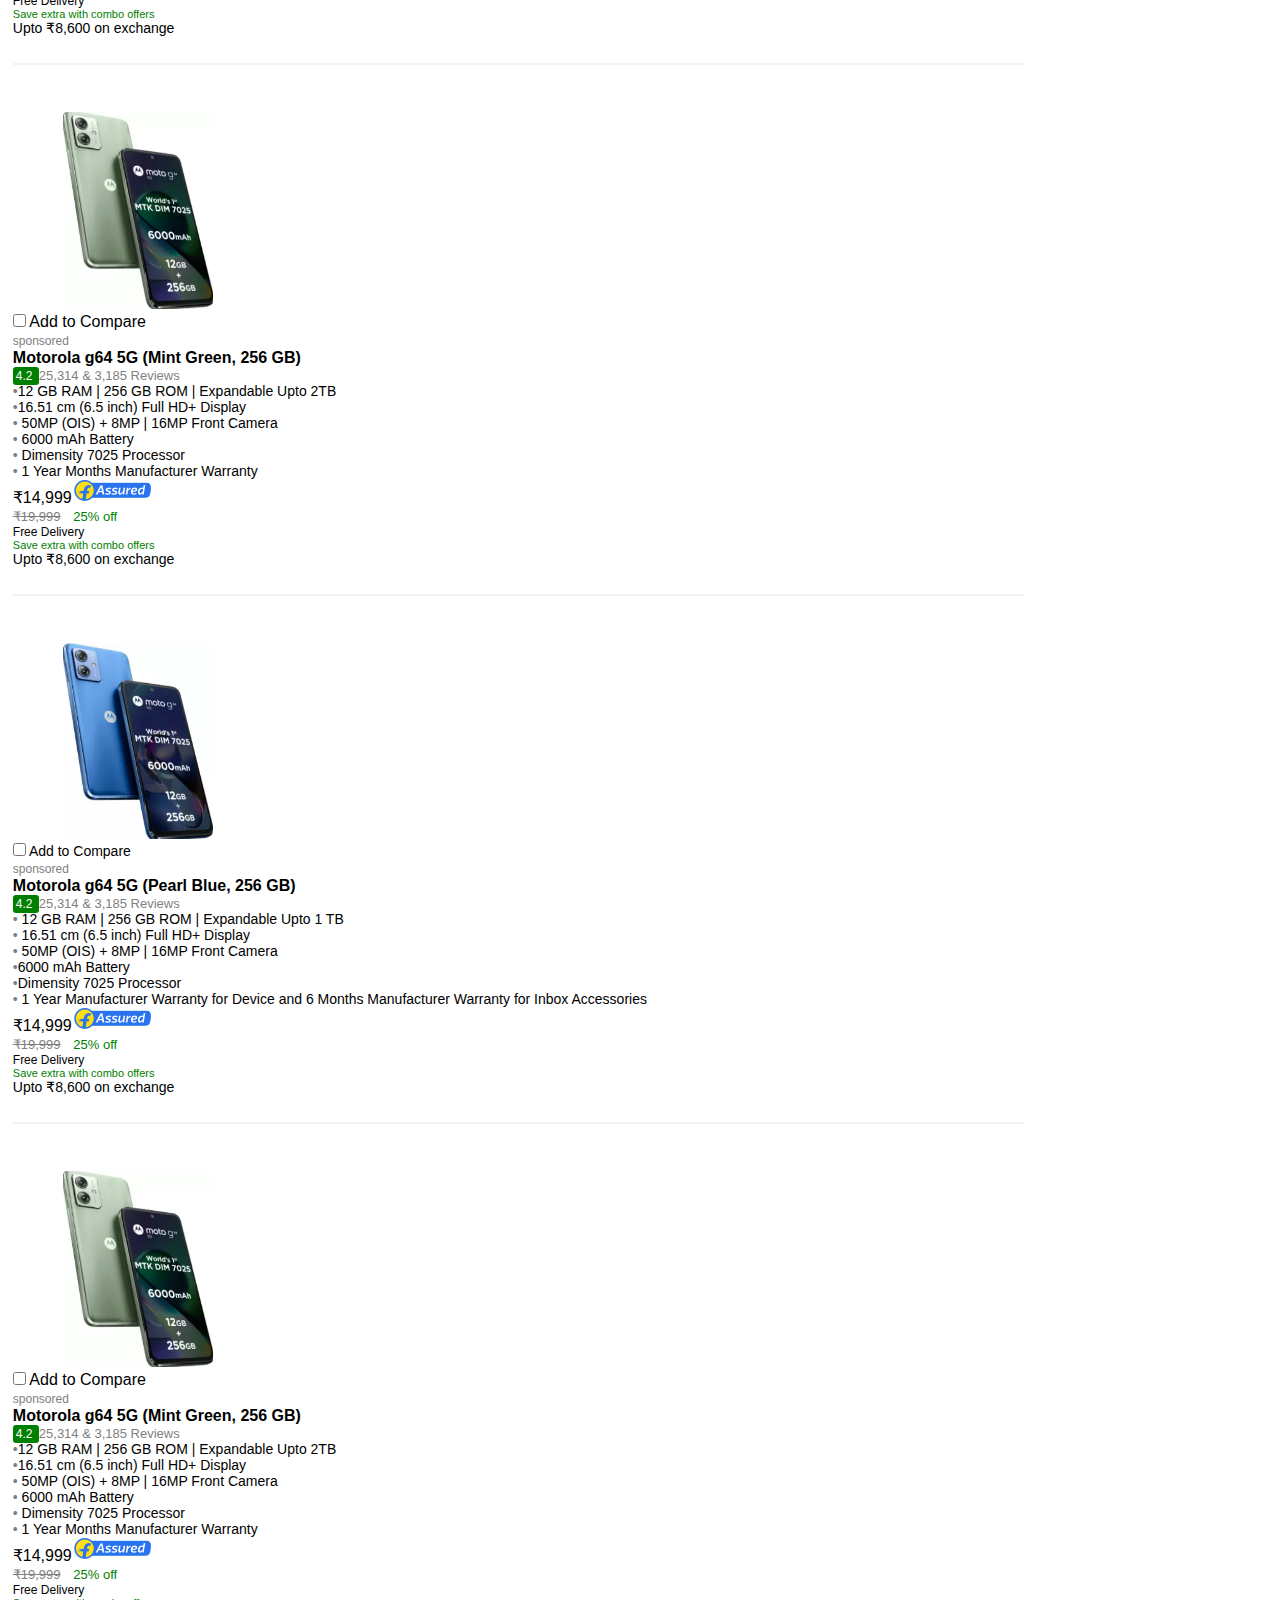
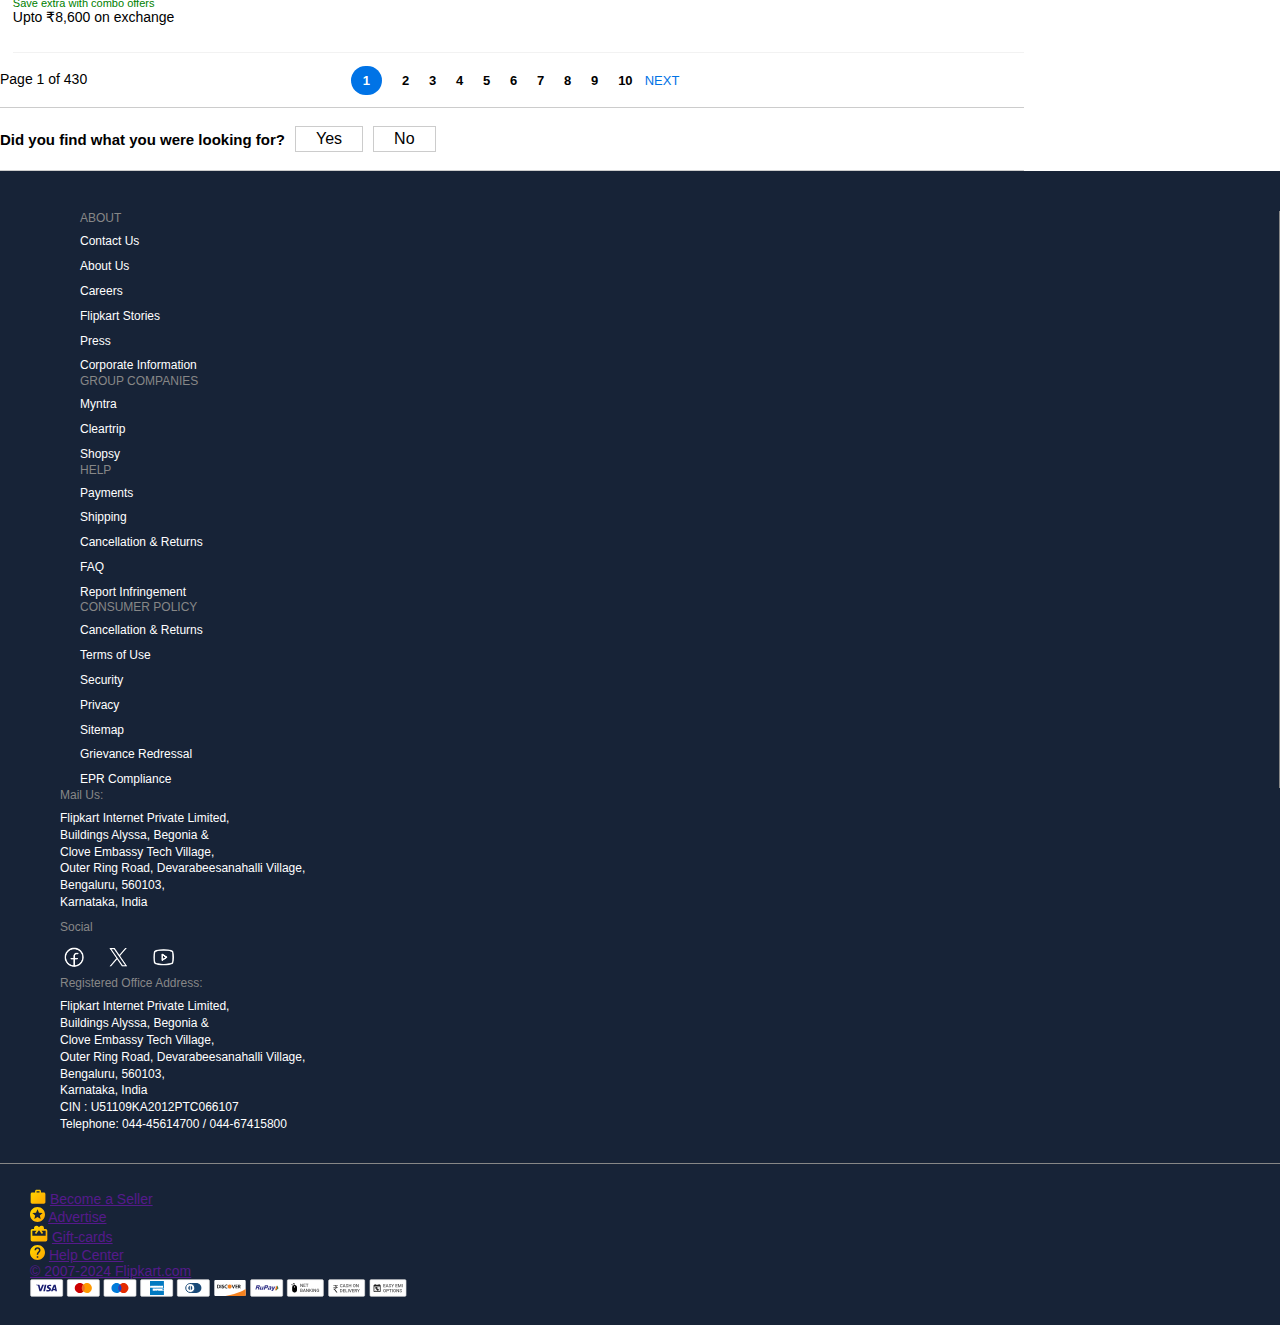
<file: product-listing-html.html>
<!DOCTYPE html>
<html lang="en">
   <head>
      <meta charset="UTF-8" />
      <title>Flipkart-Product-Listing</title>
      <meta name="viewport" content="width=device-width, initial-scale=1.0" />
      <link rel="icon" type="image/x-icon" href="assets/images/favi-icon.png" />
      <link rel="stylesheet" href="css/product-listing-css.css"/>
      <link rel="preconnect" href="https://fonts.googleapis.com">
      <link rel="preconnect" href="https://fonts.gstatic.com" crossorigin>
      <link href="https://fonts.googleapis.com/css2?family=Poppins&family=Roboto&display=swap" rel="stylesheet">
      <link rel="stylesheet" href="https://cdnjs.cloudflare.com/ajax/libs/font-awesome/6.4.2/css/all.min.css"
       integrity="sha512-z3gLpd7yknf1YoNbCzqRKc4qyor8gaKU1qmn+CShxbuBusANI9QpRohGBreCFkKxLhei6S9CQXFEbbKuqLg0DA=="
       crossorigin="anonymous" referrerpolicy="no-referrer"/>
      <link href="https://cdn.jsdelivr.net/npm/bootstrap@5.2.3/dist/css/bootstrap.min.css" rel="stylesheet" integrity="sha384-rbsA2VBKQhggwzxH7pPCaAqO46MgnOM80zW1RWuH61DGLwZJEdK2Kadq2F9CUG65" crossorigin="anonymous">
   </head>
   <body>
    <header>

    <!--- NAVBAR 1--->
         <nav class="d-flex justify-content-center">
            <div class="navBar1 d-flex align-items-center p-2 w-100">
	       	<div class="logoSection ms-auto px-2">
	          	<a href="" class="text-decoration-none">
            		<img src="assets/images/login-pg-logo.png" class="flipkart-logo" alt="flipkart-logo" width="80"/>
		  		</a>
            </div>
            <div class="searchBox d-flex justify-content-between align-items-center bg-white px-2 py-1 col-4">    	
	          	<input class="headerInput" type="text" placeholder="Search for products, brands and more"/>
		     	<a href="" class="text-decoration-none">
            		<div class="searchLogo">
			   			<img src="assets/images/icons8-search-32.png" class="ms-2" alt="flipkart-logo" width="24"/>
	      			</div>
		     	</a>
            </div>
      	    <div class="loginBox ps-5 pe-3 py-1">	
	          	<a href="" class="text-decoration-none">
            	    <p class="login">Gosal</p>
					<img src="assets/images/down-arrow-white.png" class="" alt="flipkart-logo" width="12"/>						
		  		</a>
            </div>
            <div class="becomeSellerBox px-3">
		 		<a href="" class="text-decoration-none">
            	   <p class="">Become a Seller</p>
		 		</a>
            </div>
            <div class="moreBox px-3">
	          	<a href="" class="text-decoration-none">
           	    	<p class="">More</p>
		    		<img src="assets/images/down-arrow-white.png" class="" alt="flipkart-logo" width="12"/>
		  		</a>
            </div>
            <div class="cartBox px-3 me-auto d-flex">
		  		<a href="" class="text-decoration-none">
           	    	<img src="assets/images/icons8-shopping-cart-24.png" class="" alt="flipkart-logo" width="20"/>
           	    	<p>Cart</p>
		  		</a>
            </div>
        	</div>
	 </nav>


    </header>
    <!--- NAVBAR 2--->
	<nav class="border-bottom  d-flex justify-content-center">
	    <div class="navBar2 d-flex justify-content-around align-items-center p-2 w-100">
               <div class="navBar2Box px-4 d-flex align-items-center ms-auto">
	          <a href="" class="text-decoration-none">
           	    <p class="navBartext">Electronics</p>
		    <img src="assets/images/down-arrow-grey.png" class="" alt="flipkart-logo" width="16"/>
		  </a>
               </div>
               <div class="navBar2Box px-4 d-flex align-items-center">
	          <a href="" class="text-decoration-none">
           	    <p class="navBartext">TVs & Appliances</p>
		    <img src="assets/images/down-arrow-grey.png" class="" alt="flipkart-logo" width="16"/>
		  </a>
               </div>
               <div class="navBar2Box px-3 d-flex align-items-center">
	          <a href="" class="text-decoration-none">
           	    <p class="navBartext">Men</p>
		    <img src="assets/images/down-arrow-grey.png" class="" alt="flipkart-logo" width="16"/>
		  </a>
               </div>
               <div class="navBar2Box px-4 d-flex align-items-center">
	          <a href="" class="text-decoration-none">
           	    <p class="navBartext">Women</p>
		    <img src="assets/images/down-arrow-grey.png" class="" alt="flipkart-logo" width="16"/>
		  </a>
               </div>
               <div class="navBar2Box px-4 d-flex align-items-center">
	          <a href="" class="text-decoration-none">
           	    <p class="navBartext">Baby & Kids</p>
		    <img src="assets/images/down-arrow-grey.png" class="" alt="flipkart-logo" width="16"/>
		  </a>
               </div>
               <div class="navBar2Box px-4 d-flex align-items-center">
	          <a href="" class="text-decoration-none">
           	    <p class="navBartext">Home & Furniture</p>
		    <img src="assets/images/down-arrow-grey.png" class="" alt="flipkart-logo" width="16"/>
		  </a>
               </div>
               <div class="navBar2Box px-4 d-flex align-items-center">
	          <a href="" class="text-decoration-none">
           	    <p class="navBartext">Sports,Books & More</p>
		    <img src="assets/images/down-arrow-grey.png" class="" alt="flipkart-logo" width="16"/>
		  </a>
               </div>
               <div class="navBar2Box px-4 d-flex align-items-center">
	          <a href="" class="text-decoration-none">
           	    <p class="navBartext">Flights</p>
		  </a>
               </div>
               <div class="navBar2Box px-4 d-flex align-items-center me-auto">
	          <a href="" class="text-decoration-none">
           	    <p class="navBartext">Offer Zone</p>
		  		</a>
               </div>
	    </div>	    
	</nav>
  <main>
	<div class="d-flex mt-2">
		<div class="left-flex h-50 ms-2 me-1">
			<div class= "ms-2 px-0 left-container">
				<div class="filter-top"><span class="mx-3 ">Filters</span></div>

				<div class="catagories-top ms-3 mt-3">CATEGORIES</div>

				<div class="catagories-txt ms-2 mt-3"><i class="fa-solid fa-xs fa-chevron-left "></i> Mobiles & Accessories</div>

				<div class="catagories-outline mt-2"><span class="catagories-top ms-4">Mobiles</span></div>

				<div class="catagories-top mt-3 ms-3">PRICE</div> 

				<div class="input-cont mt-3 ms-3">
					<input type="range" class="form-range" id="customRange" name="points">
				</div>

				<div class="d-flex justify-content-evenly align-items-center">
					<div class="px-2 py-1 filter-txt-border">
						<span class="">Min</span>
						<i class="fa-solid fa-caret-down filterCaret ms-5"></i>
					</div>
					<span>to</span>
					<div class="px-2 py-1 filter-txt-border">
						<span class="">₹20000+</span>
						<i class="fa-solid fa-caret-down filterCaret ms-4"></i>
					</div>
				</div>

				<div class="d-flex justify-content-between mt-3 pt-2 pb-2 each-filter-container">
					<span class="each-filter-txt ms-3">BRAND</span>
					<span><i class="fa-solid fa-xs fa-chevron-down fa-xs me-3 text-secondary"></i></span>
				</div>

				<div class="d-flex justify-content-between pt-2 pb-2 each-filter-container">
					<span class="each-filter-txt ms-3"><input type="checkbox"> <img src="assets/images/FlipkartAssured.PNG" alt="Image"></span>
					<span><img src="assets/images/infoButton.PNG" class="me-2" alt=""></span>
				</div>

				<div class="d-flex justify-content-between mt-3 pt-2 pb-2 each-filter-container">
					<span class="each-filter-txt ms-3">CUSTOMER RATINGS</span>
					<span><i class="fa-solid fa-xs fa-chevron-down fa-xs me-3 text-secondary"></i></span>
				</div>

				<div class="d-flex justify-content-between mt-3 pt-2 pb-2 each-filter-container">
					<span class="each-filter-txt ms-3">GST INVOICE AVAILABLE</span>
					<span><i class="fa-solid fa-xs fa-chevron-down fa-xs me-3 text-secondary"></i></span>
				</div>

				<div class="d-flex justify-content-between mt-3 pt-2 pb-2 each-filter-container">
					<span class="each-filter-txt ms-3">RAM</span>
					<span><i class="fa-solid fa-xs fa-chevron-down fa-xs me-3 text-secondary"></i></span>
				</div>

				<div class="d-flex justify-content-between mt-3 pt-2 pb-2 each-filter-container">
					<span class="each-filter-txt ms-3">INTERNAL STORAGE</span>
					<span><i class="fa-solid fa-xs fa-chevron-down fa-xs me-3 text-secondary"></i></span>
				</div>

				<div class="d-flex justify-content-between mt-3 pt-2 pb-2 each-filter-container">
					<span class="each-filter-txt ms-3">BATTERY CAPACITY</span>
					<span><i class="fa-solid fa-xs fa-chevron-down fa-xs me-3 text-secondary"></i></span>
				</div>

				<div class="d-flex justify-content-between mt-3 pt-2 pb-2 each-filter-container">
					<span class="each-filter-txt ms-3">SCREEN SIZE</span>
					<span><i class="fa-solid fa-xs fa-chevron-down fa-xs me-3 text-secondary"></i></span>
				</div>

				<div class="d-flex justify-content-between mt-3 pt-2 pb-2 each-filter-container">
					<span class="each-filter-txt ms-3">PRIMARY CAMERA</span>
					<span><i class="fa-solid fa-xs fa-chevron-down fa-xs me-3 text-secondary"></i></span>
				</div>

				<div class="d-flex justify-content-between mt-3 pt-2 pb-2 each-filter-container">
					<span class="each-filter-txt ms-3">SECONDARY CAMERA</span>
					<span><i class="fa-solid fa-xs fa-chevron-down fa-xs me-3 text-secondary"></i></span>
				</div>

				<div class="d-flex justify-content-between mt-3 pt-2 pb-2 each-filter-container">
					<span class="each-filter-txt ms-3">PROCESSOR BRAND</span>
					<span><i class="fa-solid fa-xs fa-chevron-down fa-xs me-3 text-secondary"></i></span>
				</div>

				<div class="d-flex justify-content-between mt-3 pt-2 pb-2 each-filter-container">
					<span class="each-filter-txt ms-3">SPECIALITY</span>
					<span><i class="fa-solid fa-xs fa-chevron-down fa-xs me-3 text-secondary"></i></span>
				</div>

				<div class="d-flex justify-content-between mt-3 pt-2 pb-2 each-filter-container">
					<span class="each-filter-txt ms-3">RESOLUTION TYPE</span>
					<span><i class="fa-solid fa-xs fa-chevron-down fa-xs me-3 text-secondary"></i></span>
				</div>

				<div class="d-flex justify-content-between mt-3 pt-2 pb-2 each-filter-container">
					<span class="each-filter-txt ms-3">OPERATING SYSTEM</span>
					<span><i class="fa-solid fa-xs fa-chevron-down fa-xs me-3 text-secondary"></i></span>
				</div>

				<div class="d-flex justify-content-between mt-3 pt-2 pb-2 each-filter-container">
					<span class="each-filter-txt ms-3">NETWORK TYPE</span>
					<span><i class="fa-solid fa-xs fa-chevron-down fa-xs me-3 text-secondary"></i></span>
				</div>

				<div class="d-flex justify-content-between mt-3 pt-2 pb-2 each-filter-container">
					<span class="each-filter-txt ms-3">SIM TYPE</span>
					<span><i class="fa-solid fa-xs fa-chevron-down fa-xs me-3 text-secondary"></i></span>
				</div>

				<div class="d-flex justify-content-between mt-3 pt-2 pb-2 each-filter-container">
					<span class="each-filter-txt ms-3">OFFERS</span>
					<span><i class="fa-solid fa-xs fa-chevron-down fa-xs me-3 text-secondary"></i></span>
				</div>

				<div class="d-flex justify-content-between mt-3 pt-2 pb-2 each-filter-container">
					<span class="each-filter-txt ms-3">FEATURES</span>
					<span><i class="fa-solid fa-xs fa-chevron-down fa-xs me-3 text-secondary"></i></span>
				</div>


				<div class="d-flex justify-content-between mt-3 pt-2 pb-2 each-filter-container">
					<span class="each-filter-txt ms-3">TYPE</span>
					<span><i class="fa-solid fa-xs fa-chevron-down fa-xs me-3 text-secondary"></i></span>
				</div>


				<div class="d-flex justify-content-between mt-3 pt-2 pb-2 each-filter-container">
					<span class="each-filter-txt ms-3">NUMBER OF CORES</span>
					<span><i class="fa-solid fa-xs fa-chevron-down fa-xs me-3 text-secondary"></i></span>
				</div>

				<div class="d-flex justify-content-between mt-3 pt-2 pb-2 each-filter-container">
					<span class="each-filter-txt ms-3">AVAILABLITY</span>
					<span><i class="fa-solid fa-xs fa-chevron-down fa-xs me-3 text-secondary"></i></span>
				</div>

				<div class="d-flex justify-content-between mt-3 pt-2 pb-2 each-filter-container">
					<span class="each-filter-txt ms-3">DISCOUNT</span>
					<span><i class="fa-solid fa-xs fa-chevron-down fa-xs me-3 text-secondary"></i></span>
				</div>

				<div class="d-flex justify-content-between mt-3 pt-2 pb-2 each-filter-container">
					<span class="each-filter-txt ms-3">OPERTAING SYSTEM VERSION NAME</span>
					<span><i class="fa-solid fa-xs fa-chevron-down fa-xs me-3 text-secondary"></i></span>
				</div>

				<div class="d-flex justify-content-between mt-3 pt-2 pb-2 each-filter-container">
					<span class="each-filter-txt ms-3">CLOCK SPEED</span>
					<span><i class="fa-solid fa-xs fa-chevron-down fa-xs me-3 text-secondary"></i></span>
				</div>

			</div>
			<div class="need-help-container my-3">
				<div class="need-help-txt">Need help?</div>
				<div class="help-me-txt">Help me decide <i class="fa-xs fa-chevron-right fa-solid"></i></div>
				<img src="assets/images/needHelpImage.PNG">
			</div>
		</div>

		<div class="right-flex mx-2">
			<span class="page-path">
				   Home <i class="fa-solid fa-chevron-right fa-xs"></i> 
				   Mobile & A..<i class="fa-solid fa-chevron-right fa-xs"></i> 
				   Mobiles
		 	</span>
 			<div class="search-results">Showing 1 – 24 of 8,682 results for "Motorola G64 5G"</div>
 
 			<div class="d-flex filter-products justify-content-between">
	 			<span class="sort">Sort By</span>
	 			<span class="text-primary text-decoration-underline">Relevance</span>
	 			<span>Popularity</span>
	 			<span>Price -- Low to High</span>
	 			<span>Price -- High to Low</span>
	 			<span>Newest First</span>
 			</div>
 
			 <div class="row mobile-container">
				<div class="col-3 mobile-img-child-1">
					<img class="product-img" src="assets/images/PhoneImage1.png" alt="Phone_Image" width="150">
					<div class="add-to-compare"><input type="checkbox"> Add to Compare</div>
				</div>
				<div class="col-5 mobile-con-child-2">
					<span class="sponsored-txt">sponsored</span>
					<div class="product-name">Motorola g64 5G (Pearl Blue, 256 GB)</div>
					<div class="product-specs mt-2"><span class="rating-txt">4.2 <i class="fa-solid fa-star fa-sm"></i></span> <span class="reviewsNumber">25,314 & 3,185 Reviews</span></div>
					<div class="product-specs"><span class="bulletin">&bull;</span> 12 GB RAM | 256 GB ROM | Expandable Upto 1 TB</div>
					<div class="product-specs"><span class="bulletin">&bull;</span> 16.51 cm (6.5 inch) Full HD+ Display</div>
					<div class="product-specs"><span class="bulletin">&bull;</span> 50MP (OIS) + 8MP | 16MP Front Camera</div>
					<div class="product-specs"><span class="bulletin">&bull;</span>6000 mAh Battery</div>
					<div class="product-specs"><span class="bulletin">&bull;</span>Dimensity 7025 Processor</div>
					<div class="product-specs"><span class="bulletin">&bull;</span> 1 Year Manufacturer Warranty for Device and 6 Months Manufacturer Warranty for Inbox Accessories</div>
				</div>
				<div class="col-3 ms-4">
					<div class="d-flex"><span class="fs-4 fw-bold">₹14,999</span><img src="assets/images/FlipkartAssured.PNG" class="ms-4" height="24x" alt="FlipkartAssuredImage"></div>
					<div ><span class="original-price">₹19,999</span><span class="percentageOff">25% off</span></div>
					<div class="free-delivery">Free Delivery</div>
					<div class="saveExtra">Save extra with combo offers</div>
					<div class="exchangeClass">Upto <span class="fw-bold">₹8,600</span> on exchange</div>
				</div>
			</div>


			<div class="row mobile-container">
				<div class="col-3">
					<img class="product-img" src="assets/images/PhoneImage2.png" alt="Phone_Image" width="150">
					<div class="addToCompare"><input type="checkbox"> Add to Compare</div>
				</div>
				<div class="col-5 mobile-con-child-2">
					<span class="sponsored-txt">sponsored</span>
					<div class="product-name">Motorola g64 5G (Mint Green, 256 GB)</div>
					<div class="product-specs mt-2"><span class="rating-txt">4.2 <i class="fa-solid fa-star fa-sm"></i></span> <span class="reviewsNumber">25,314 & 3,185 Reviews</span></div>
					<div class="product-specs"><span class="bulletin">&bull;</span>12 GB RAM | 256 GB ROM | Expandable Upto 2TB</div>
					<div class="product-specs"><span class="bulletin">&bull;</span>16.51 cm (6.5 inch) Full HD+ Display</div>
					<div class="product-specs"><span class="bulletin">&bull;</span> 50MP (OIS) + 8MP | 16MP Front Camera</div>
					<div class="product-specs"><span class="bulletin">&bull;</span> 6000 mAh Battery</div>
					<div class="product-specs"><span class="bulletin">&bull;</span> Dimensity 7025 Processor</div>
					<div class="product-specs"><span class="bulletin">&bull;</span> 1 Year  Months Manufacturer Warranty</div>
				</div>
				<div class="col-3 ms-4">
					<div class="d-flex"><span class="fs-4 fw-bold">₹14,999</span><img src="assets/images/FlipkartAssured.PNG" class="ms-4" height="24x" alt="FlipkartAssuredImage"></div>
					<div ><span class="original-price">₹19,999</span><span class="percentageOff">25% off</span></div>
					<div class="free-delivery">Free Delivery</div>
					<div class="saveExtra">Save extra with combo offers</div>
					<div class="exchangeClass">Upto <span class="fw-bold">₹8,600</span> on exchange</div>
				</div>
			</div>

			<div class="row mobile-container">
				<div class="col-3 mobile-img-child-1">
					<img class="product-img" src="assets/images/PhoneImage1.png" alt="Phone_Image" width="150">
					<div class="add-to-compare"><input type="checkbox"> Add to Compare</div>
				</div>
				<div class="col-5 mobile-con-child-2">
					<span class="sponsored-txt">sponsored</span>
					<div class="product-name">Motorola g64 5G (Pearl Blue, 256 GB)</div>
					<div class="product-specs mt-2"><span class="rating-txt">4.2 <i class="fa-solid fa-star fa-sm"></i></span> <span class="reviewsNumber">25,314 & 3,185 Reviews</span></div>
					<div class="product-specs"><span class="bulletin">&bull;</span> 12 GB RAM | 256 GB ROM | Expandable Upto 1 TB</div>
					<div class="product-specs"><span class="bulletin">&bull;</span> 16.51 cm (6.5 inch) Full HD+ Display</div>
					<div class="product-specs"><span class="bulletin">&bull;</span> 50MP (OIS) + 8MP | 16MP Front Camera</div>
					<div class="product-specs"><span class="bulletin">&bull;</span>6000 mAh Battery</div>
					<div class="product-specs"><span class="bulletin">&bull;</span>Dimensity 7025 Processor</div>
					<div class="product-specs"><span class="bulletin">&bull;</span> 1 Year Manufacturer Warranty for Device and 6 Months Manufacturer Warranty for Inbox Accessories</div>
				</div>
				<div class="col-3 ms-4">
					<div class="d-flex"><span class="fs-4 fw-bold">₹14,999</span><img src="assets/images/FlipkartAssured.PNG" class="ms-4" height="24x" alt="FlipkartAssuredImage"></div>
					<div ><span class="original-price">₹19,999</span><span class="percentageOff">25% off</span></div>
					<div class="free-delivery">Free Delivery</div>
					<div class="saveExtra">Save extra with combo offers</div>
					<div class="exchangeClass">Upto <span class="fw-bold">₹8,600</span> on exchange</div>
				</div>
			</div>


			<div class="row mobile-container">
				<div class="col-3">
					<img class="product-img" src="assets/images/PhoneImage2.png" alt="Phone_Image" width="150">
					<div class="addToCompare"><input type="checkbox"> Add to Compare</div>
				</div>
				<div class="col-5 mobile-con-child-2">
					<span class="sponsored-txt">sponsored</span>
					<div class="product-name">Motorola g64 5G (Mint Green, 256 GB)</div>
					<div class="product-specs mt-2"><span class="rating-txt">4.2 <i class="fa-solid fa-star fa-sm"></i></span> <span class="reviewsNumber">25,314 & 3,185 Reviews</span></div>
					<div class="product-specs"><span class="bulletin">&bull;</span>12 GB RAM | 256 GB ROM | Expandable Upto 2TB</div>
					<div class="product-specs"><span class="bulletin">&bull;</span>16.51 cm (6.5 inch) Full HD+ Display</div>
					<div class="product-specs"><span class="bulletin">&bull;</span> 50MP (OIS) + 8MP | 16MP Front Camera</div>
					<div class="product-specs"><span class="bulletin">&bull;</span> 6000 mAh Battery</div>
					<div class="product-specs"><span class="bulletin">&bull;</span> Dimensity 7025 Processor</div>
					<div class="product-specs"><span class="bulletin">&bull;</span> 1 Year  Months Manufacturer Warranty</div>
				</div>
				<div class="col-3 ms-4">
					<div class="d-flex"><span class="fs-4 fw-bold">₹14,999</span><img src="assets/images/FlipkartAssured.PNG" class="ms-4" height="24x" alt="FlipkartAssuredImage"></div>
					<div ><span class="original-price">₹19,999</span><span class="percentageOff">25% off</span></div>
					<div class="free-delivery">Free Delivery</div>
					<div class="saveExtra">Save extra with combo offers</div>
					<div class="exchangeClass">Upto <span class="fw-bold">₹8,600</span> on exchange</div>
				</div>
			</div>
			<div class="row mobile-container">
				<div class="col-3 mobile-img-child-1">
					<img class="product-img" src="assets/images/PhoneImage1.png" alt="Phone_Image" width="150">
					<div class="add-to-compare"><input type="checkbox"> Add to Compare</div>
				</div>
				<div class="col-5 mobile-con-child-2">
					<span class="sponsored-txt">sponsored</span>
					<div class="product-name">Motorola g64 5G (Pearl Blue, 256 GB)</div>
					<div class="product-specs mt-2"><span class="rating-txt">4.2 <i class="fa-solid fa-star fa-sm"></i></span> <span class="reviewsNumber">25,314 & 3,185 Reviews</span></div>
					<div class="product-specs"><span class="bulletin">&bull;</span> 12 GB RAM | 256 GB ROM | Expandable Upto 1 TB</div>
					<div class="product-specs"><span class="bulletin">&bull;</span> 16.51 cm (6.5 inch) Full HD+ Display</div>
					<div class="product-specs"><span class="bulletin">&bull;</span> 50MP (OIS) + 8MP | 16MP Front Camera</div>
					<div class="product-specs"><span class="bulletin">&bull;</span>6000 mAh Battery</div>
					<div class="product-specs"><span class="bulletin">&bull;</span>Dimensity 7025 Processor</div>
					<div class="product-specs"><span class="bulletin">&bull;</span> 1 Year Manufacturer Warranty for Device and 6 Months Manufacturer Warranty for Inbox Accessories</div>
				</div>
				<div class="col-3 ms-4">
					<div class="d-flex"><span class="fs-4 fw-bold">₹14,999</span><img src="assets/images/FlipkartAssured.PNG" class="ms-4" height="24x" alt="FlipkartAssuredImage"></div>
					<div ><span class="original-price">₹19,999</span><span class="percentageOff">25% off</span></div>
					<div class="free-delivery">Free Delivery</div>
					<div class="saveExtra">Save extra with combo offers</div>
					<div class="exchangeClass">Upto <span class="fw-bold">₹8,600</span> on exchange</div>
				</div>
			</div>


			<div class="row mobile-container">
				<div class="col-3">
					<img class="product-img" src="assets/images/PhoneImage2.png" alt="Phone_Image" width="150">
					<div class="addToCompare"><input type="checkbox"> Add to Compare</div>
				</div>
				<div class="col-5 mobile-con-child-2">
					<span class="sponsored-txt">sponsored</span>
					<div class="product-name">Motorola g64 5G (Mint Green, 256 GB)</div>
					<div class="product-specs mt-2"><span class="rating-txt">4.2 <i class="fa-solid fa-star fa-sm"></i></span> <span class="reviewsNumber">25,314 & 3,185 Reviews</span></div>
					<div class="product-specs"><span class="bulletin">&bull;</span>12 GB RAM | 256 GB ROM | Expandable Upto 2TB</div>
					<div class="product-specs"><span class="bulletin">&bull;</span>16.51 cm (6.5 inch) Full HD+ Display</div>
					<div class="product-specs"><span class="bulletin">&bull;</span> 50MP (OIS) + 8MP | 16MP Front Camera</div>
					<div class="product-specs"><span class="bulletin">&bull;</span> 6000 mAh Battery</div>
					<div class="product-specs"><span class="bulletin">&bull;</span> Dimensity 7025 Processor</div>
					<div class="product-specs"><span class="bulletin">&bull;</span> 1 Year  Months Manufacturer Warranty</div>
				</div>
				<div class="col-3 ms-4">
					<div class="d-flex"><span class="fs-4 fw-bold">₹14,999</span><img src="assets/images/FlipkartAssured.PNG" class="ms-4" height="24x" alt="FlipkartAssuredImage"></div>
					<div ><span class="original-price">₹19,999</span><span class="percentageOff">25% off</span></div>
					<div class="free-delivery">Free Delivery</div>
					<div class="saveExtra">Save extra with combo offers</div>
					<div class="exchangeClass">Upto <span class="fw-bold">₹8,600</span> on exchange</div>
				</div>
			</div>
			<div class="row mobile-container">
				<div class="col-3 mobile-img-child-1">
					<img class="product-img" src="assets/images/PhoneImage1.png" alt="Phone_Image" width="150">
					<div class="add-to-compare"><input type="checkbox"> Add to Compare</div>
				</div>
				<div class="col-5 mobile-con-child-2">
					<span class="sponsored-txt">sponsored</span>
					<div class="product-name">Motorola g64 5G (Pearl Blue, 256 GB)</div>
					<div class="product-specs mt-2"><span class="rating-txt">4.2 <i class="fa-solid fa-star fa-sm"></i></span> <span class="reviewsNumber">25,314 & 3,185 Reviews</span></div>
					<div class="product-specs"><span class="bulletin">&bull;</span> 12 GB RAM | 256 GB ROM | Expandable Upto 1 TB</div>
					<div class="product-specs"><span class="bulletin">&bull;</span> 16.51 cm (6.5 inch) Full HD+ Display</div>
					<div class="product-specs"><span class="bulletin">&bull;</span> 50MP (OIS) + 8MP | 16MP Front Camera</div>
					<div class="product-specs"><span class="bulletin">&bull;</span>6000 mAh Battery</div>
					<div class="product-specs"><span class="bulletin">&bull;</span>Dimensity 7025 Processor</div>
					<div class="product-specs"><span class="bulletin">&bull;</span> 1 Year Manufacturer Warranty for Device and 6 Months Manufacturer Warranty for Inbox Accessories</div>
				</div>
				<div class="col-3 ms-4">
					<div class="d-flex"><span class="fs-4 fw-bold">₹14,999</span><img src="assets/images/FlipkartAssured.PNG" class="ms-4" height="24x" alt="FlipkartAssuredImage"></div>
					<div ><span class="original-price">₹19,999</span><span class="percentageOff">25% off</span></div>
					<div class="free-delivery">Free Delivery</div>
					<div class="saveExtra">Save extra with combo offers</div>
					<div class="exchangeClass">Upto <span class="fw-bold">₹8,600</span> on exchange</div>
				</div>
			</div>


			<div class="row mobile-container">
				<div class="col-3">
					<img class="product-img" src="assets/images/PhoneImage2.png" alt="Phone_Image" width="150">
					<div class="addToCompare"><input type="checkbox"> Add to Compare</div>
				</div>
				<div class="col-5 mobile-con-child-2">
					<span class="sponsored-txt">sponsored</span>
					<div class="product-name">Motorola g64 5G (Mint Green, 256 GB)</div>
					<div class="product-specs mt-2"><span class="rating-txt">4.2 <i class="fa-solid fa-star fa-sm"></i></span> <span class="reviewsNumber">25,314 & 3,185 Reviews</span></div>
					<div class="product-specs"><span class="bulletin">&bull;</span>12 GB RAM | 256 GB ROM | Expandable Upto 2TB</div>
					<div class="product-specs"><span class="bulletin">&bull;</span>16.51 cm (6.5 inch) Full HD+ Display</div>
					<div class="product-specs"><span class="bulletin">&bull;</span> 50MP (OIS) + 8MP | 16MP Front Camera</div>
					<div class="product-specs"><span class="bulletin">&bull;</span> 6000 mAh Battery</div>
					<div class="product-specs"><span class="bulletin">&bull;</span> Dimensity 7025 Processor</div>
					<div class="product-specs"><span class="bulletin">&bull;</span> 1 Year  Months Manufacturer Warranty</div>
				</div>
				<div class="col-3 ms-4">
					<div class="d-flex"><span class="fs-4 fw-bold">₹14,999</span><img src="assets/images/FlipkartAssured.PNG" class="ms-4" height="24x" alt="FlipkartAssuredImage"></div>
					<div ><span class="original-price">₹19,999</span><span class="percentageOff">25% off</span></div>
					<div class="free-delivery">Free Delivery</div>
					<div class="saveExtra">Save extra with combo offers</div>
					<div class="exchangeClass">Upto <span class="fw-bold">₹8,600</span> on exchange</div>
				</div>
			</div>
			<div class="row mobile-container">
				<div class="col-3 mobile-img-child-1">
					<img class="product-img" src="assets/images/PhoneImage1.png" alt="Phone_Image" width="150">
					<div class="add-to-compare"><input type="checkbox"> Add to Compare</div>
				</div>
				<div class="col-5 mobile-con-child-2">
					<span class="sponsored-txt">sponsored</span>
					<div class="product-name">Motorola g64 5G (Pearl Blue, 256 GB)</div>
					<div class="product-specs mt-2"><span class="rating-txt">4.2 <i class="fa-solid fa-star fa-sm"></i></span> <span class="reviewsNumber">25,314 & 3,185 Reviews</span></div>
					<div class="product-specs"><span class="bulletin">&bull;</span> 12 GB RAM | 256 GB ROM | Expandable Upto 1 TB</div>
					<div class="product-specs"><span class="bulletin">&bull;</span> 16.51 cm (6.5 inch) Full HD+ Display</div>
					<div class="product-specs"><span class="bulletin">&bull;</span> 50MP (OIS) + 8MP | 16MP Front Camera</div>
					<div class="product-specs"><span class="bulletin">&bull;</span>6000 mAh Battery</div>
					<div class="product-specs"><span class="bulletin">&bull;</span>Dimensity 7025 Processor</div>
					<div class="product-specs"><span class="bulletin">&bull;</span> 1 Year Manufacturer Warranty for Device and 6 Months Manufacturer Warranty for Inbox Accessories</div>
				</div>
				<div class="col-3 ms-4">
					<div class="d-flex"><span class="fs-4 fw-bold">₹14,999</span><img src="assets/images/FlipkartAssured.PNG" class="ms-4" height="24x" alt="FlipkartAssuredImage"></div>
					<div ><span class="original-price">₹19,999</span><span class="percentageOff">25% off</span></div>
					<div class="free-delivery">Free Delivery</div>
					<div class="saveExtra">Save extra with combo offers</div>
					<div class="exchangeClass">Upto <span class="fw-bold">₹8,600</span> on exchange</div>
				</div>
			</div>


			<div class="row mobile-container">
				<div class="col-3">
					<img class="product-img" src="assets/images/PhoneImage2.png" alt="Phone_Image" width="150">
					<div class="addToCompare"><input type="checkbox"> Add to Compare</div>
				</div>
				<div class="col-5 mobile-con-child-2">
					<span class="sponsored-txt">sponsored</span>
					<div class="product-name">Motorola g64 5G (Mint Green, 256 GB)</div>
					<div class="product-specs mt-2"><span class="rating-txt">4.2 <i class="fa-solid fa-star fa-sm"></i></span> <span class="reviewsNumber">25,314 & 3,185 Reviews</span></div>
					<div class="product-specs"><span class="bulletin">&bull;</span>12 GB RAM | 256 GB ROM | Expandable Upto 2TB</div>
					<div class="product-specs"><span class="bulletin">&bull;</span>16.51 cm (6.5 inch) Full HD+ Display</div>
					<div class="product-specs"><span class="bulletin">&bull;</span> 50MP (OIS) + 8MP | 16MP Front Camera</div>
					<div class="product-specs"><span class="bulletin">&bull;</span> 6000 mAh Battery</div>
					<div class="product-specs"><span class="bulletin">&bull;</span> Dimensity 7025 Processor</div>
					<div class="product-specs"><span class="bulletin">&bull;</span> 1 Year  Months Manufacturer Warranty</div>
				</div>
				<div class="col-3 ms-4">
					<div class="d-flex"><span class="fs-4 fw-bold">₹14,999</span><img src="assets/images/FlipkartAssured.PNG" class="ms-4" height="24x" alt="FlipkartAssuredImage"></div>
					<div ><span class="original-price">₹19,999</span><span class="percentageOff">25% off</span></div>
					<div class="free-delivery">Free Delivery</div>
					<div class="saveExtra">Save extra with combo offers</div>
					<div class="exchangeClass">Upto <span class="fw-bold">₹8,600</span> on exchange</div>
				</div>
			</div>



 <div class="allPages">
	 <span class="pageNumber ms-2">Page 1 of 430</span>
	 <div clas="d-flex justify-content-between allNumberDivision">
		 <span class="pageNo1">1</span>
		 <span class="pageNo">2</span>
		 <span class="pageNo">3</span>
		 <span class="pageNo">4</span>
		 <span class="pageNo">5</span>
		 <span class="pageNo">6</span>
		 <span class="pageNo">7</span>
		 <span class="pageNo">8</span>
		 <span class="pageNo">9</span>
		 <span class="pageNo">10</span>
		 <span class="nextSpan">NEXT</span>
	 </div>
 </div>
<div class="lookingForDiv ps-2">
 <span class="lookingForSpan">Did you find what you were looking for?</span>
 <span class="YesResponse">Yes</span>
 <span class="NoResponse">No</span>
</div>

		</div>
	</div>	

  </main>
  <footer> 
     <div class="f-top d-flex">
	<div class="f-top-left d-flex pe-5">
	   <ul>
	      <div class="f-heading">ABOUT</div>
	      <li><a href="">Contact Us</a></li>
	      <li><a href="">About Us</a></li>
	      <li><a href="">Careers</a></li>
	      <li><a href="">Flipkart Stories</a></li>
	      <li><a href="">Press</a></li>
	      <li><a href="">Corporate Information</a></li>
	   </ul>
	   <ul>
	      <div class="f-heading">GROUP COMPANIES</div>
	      <li><a href="">Myntra</a></li>
	      <li><a href="">Cleartrip</a></li>
	      <li><a href="">Shopsy</a></li>
	   </ul>
	   <ul>
	      <div class="f-heading">HELP</div>
	      <li><a href="">Payments</a></li>
	      <li><a href="">Shipping</a></li>
	      <li><a href="">Cancellation & Returns</a></li>
	      <li><a href="">FAQ</a></li>
	      <li><a href="">Report Infringement</a></li>
	   </ul>
	   <ul>
	      <div class="f-heading">CONSUMER POLICY</div>
	      <li><a href="">Cancellation & Returns</a></li>
	      <li><a href="">Terms of Use</a></li>
	      <li><a href="">Security</a></li>
	      <li><a href="">Privacy</a></li>
	      <li><a href="">Sitemap</a></li>
	      <li><a href="">Grievance Redressal</a></li>
	      <li><a href="">EPR Compliance</a></li>
	   </ul>
	</div>
	<div class="f-top-right d-flex">
	   <ul>
	      <div class="f-heading">Mail Us:</div>
	      <li>Flipkart Internet Private Limited,<br/>
		  Buildings Alyssa, Begonia &<br/>
		  Clove Embassy Tech Village,<br/>
		  Outer Ring Road, Devarabeesanahalli Village,<br/>
		  Bengaluru, 560103,<br/>Karnataka, India
	      </li>
	      <li class="mt-3">
	      	<div class="f-heading">Social</div>
	      	<div class="socialMediaIcons">
		   <img src="assets/images/social-icons.png" alt="social-icon" width="120">
		</div>
	      </li>
	   </ul>
	   <ul>
	      <div class="f-heading">Registered Office Address:</div>
	      <li>Flipkart Internet Private Limited,<br/>
		  Buildings Alyssa, Begonia &<br/>
		  Clove Embassy Tech Village,<br/>
		  Outer Ring Road, Devarabeesanahalli Village,<br/>
		  Bengaluru, 560103,<br/>Karnataka, India<br/>
		  CIN : U51109KA2012PTC066107<br/>
		  Telephone: <span class="text-primary">044-45614700</span> / <span class="text-primary">044-67415800</span>
	      </li>
	   </ul>
	</div>
     </div>
     <div class="f-bottom"d-flex justify-content-center>
	<div class="f-bottom-quick-links d-flex justify-content-around align-items-center">
	   <div class="quickLink1 px-4">
	      <img src="[data-uri]		nNsYXRlKC0yIC0yKSIvPgogICAgPC9nPgo8L3N2Zz4K" alt="">
	      <a href="" class="text-decoration-none text-white ms-1"><span class="">Become a Seller</span></a>
	   </div>
	   <div class="quickLink2 px-4">
	      <img src="[data-uri]" alt="">
	      <a href="" class="text-decoration-none text-white ms-1"><span class="">Advertise</span></a>
	   </div>
	   <div class="quickLink3 px-4">
	      <img src="[data-uri]		[base64]" alt="">
	      <a href="" class="text-decoration-none text-white ms-1"><span class="">Gift-cards</span></a>
	   </div>
	   <div class="quickLink4 px-4">
	      <img src="[data-uri]		jVhMyAzIDAgMSAxIDYgMGMwIC42Ni0uMjcgMS4yNi0uNjk3IDEuNjg4eiIgdHJhbnNmb3JtPSJ0cmFuc2xhdGUoLTIgLTMpIi8+CiAgICA8L2c+Cjwvc3ZnPgo=" alt="">
	      <a href="" class="text-decoration-none text-white ms-1"><span class="">Help Center</span></a>
	   </div>
	   <div class="quickLink5 px-4">
	      <a href="" class="text-decoration-none text-white ms-1"><span class="">© 2007-2024 Flipkart.com</span></a>
	   </div>
	   <div class="quickLink5 px-4">
	      <img src="assets/images/payment-methods.svg" alt="cards"">
	   </div>
	</div>
     </div>
  </footer>
   
   <script src="https://cdn.jsdelivr.net/npm/@popperjs/core@2.11.6/dist/umd/popper.min.js" integrity="sha384-oBqDVmMz9ATKxIep9tiCxS/Z9fNfEXiDAYTujMAeBAsjFuCZSmKbSSUnQlmh/jp3" crossorigin="anonymous"></script>
   <script src="https://cdn.jsdelivr.net/npm/bootstrap@5.2.3/dist/js/bootstrap.min.js" integrity="sha384-cuYeSxntonz0PPNlHhBs68uyIAVpIIOZZ5JqeqvYYIcEL727kskC66kF92t6Xl2V" crossorigin="anonymous"></script>
   </body>
</html>
</file>
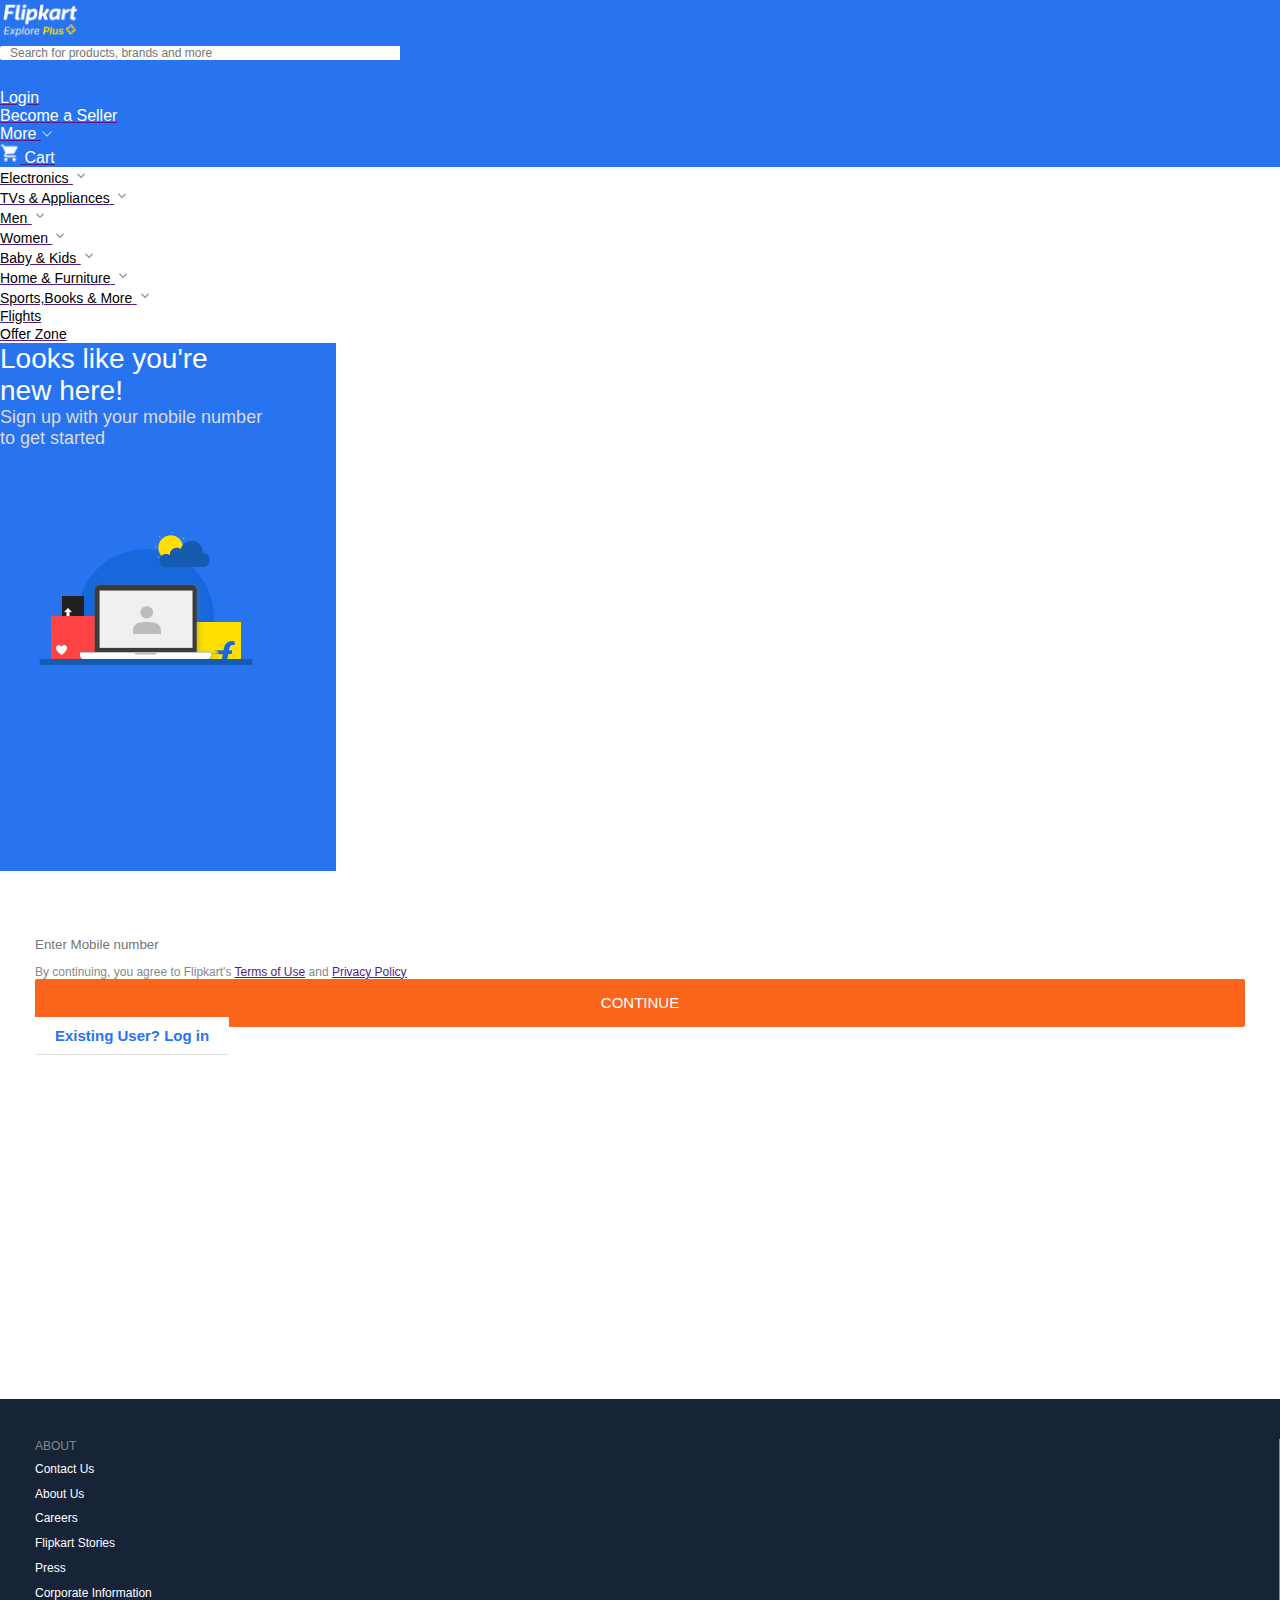
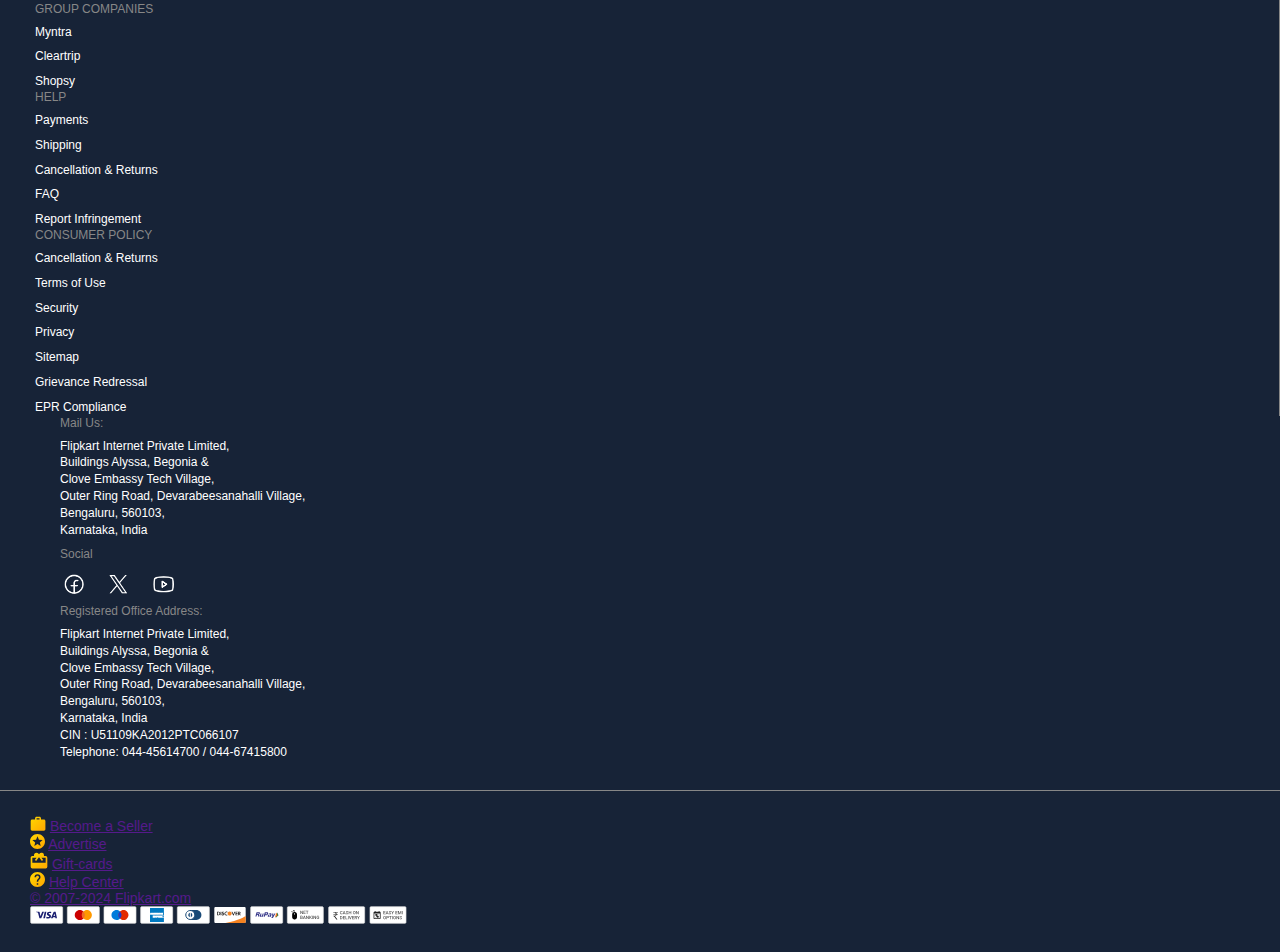
<file: signup.html>
<!DOCTYPE html>
<html lang="en">
   <head>
      <meta charset="UTF-8" />
      <title>Flipkart-Sign Up</title>
      <meta name="viewport" content="width=device-width, initial-scale=1.0" />
      <link rel="icon" type="image/x-icon" href="assets/images/favi-icon.png" />
      <link rel="stylesheet" href="css/signup.css"/>
      <link rel="preconnect" href="https://fonts.googleapis.com">
      <link rel="preconnect" href="https://fonts.gstatic.com" crossorigin>
      <link href="https://fonts.googleapis.com/css2?family=Poppins&family=Roboto&display=swap" rel="stylesheet">
      <link rel="stylesheet" href="https://cdnjs.cloudflare.com/ajax/libs/font-awesome/6.4.2/css/all.min.css"
       integrity="sha512-z3gLpd7yknf1YoNbCzqRKc4qyor8gaKU1qmn+CShxbuBusANI9QpRohGBreCFkKxLhei6S9CQXFEbbKuqLg0DA=="
       crossorigin="anonymous" referrerpolicy="no-referrer"/>
      <link href="https://cdn.jsdelivr.net/npm/bootstrap@5.2.3/dist/css/bootstrap.min.css" rel="stylesheet" integrity="sha384-rbsA2VBKQhggwzxH7pPCaAqO46MgnOM80zW1RWuH61DGLwZJEdK2Kadq2F9CUG65" crossorigin="anonymous">
   </head>
   <body>
      <header>

    <!--- NAVBAR 1--->
         <nav class="d-flex justify-content-center">
            <div class="navBar1 d-flex align-items-center p-2 w-100">
	       <div class="logoSection ms-auto px-2">
	          <a href="" class="text-decoration-none">
                     <img src="assets/images/login-pg-logo.png" class="flipkart-logo" alt="flipkart-logo" width="80"/>
		  </a>
               </div>
               <div class="searchBox d-flex align-items-center bg-white px-2 py-1">    	
	          <input class="headerInput" type="text" placeholder="Search for products, brands and more"/>
		     <a href="" class="text-decoration-none">
            		<div class="searchLogo">
			   <img src="assets/images/icons8-search-32.png" class="ms-2" alt="flipkart-logo" width="24"/>
	      		</div>
		     </a>
               </div>
      	       <div class="loginBox ps-3">	
	          <a href="" class="text-decoration-none">
	   	     <div class="px-5 py-1 bg-white">
            	        <p class="login text-primary">Login</p>
	    	     </div>
		  </a>
               </div>
               <div class="becomeSellerBox ps-5">
		 <a href="" class="text-decoration-none">
            	   <p class="">Become a Seller</p>
		 </a>
               </div>
               <div class="moreBox ps-5">
	          <a href="" class="text-decoration-none">
           	    <p class="">More</p>
		    <img src="assets/images/down-arrow-white.png" class="" alt="flipkart-logo" width="12"/>
		  </a>
               </div>
               <div class="cartBox ps-5 me-auto d-flex">
		  <a href="" class="text-decoration-none">
           	     <img src="assets/images/icons8-shopping-cart-24.png" class="" alt="flipkart-logo" width="20"/>
           	     <p>Cart</p>
		  </a>
               </div>
            </div>
	 </nav>


  </header>

    <!--- NAVBAR 2--->
	 <nav class="border-bottom  d-flex justify-content-center">
	    <div class="navBar2 d-flex justify-content-around align-items-center p-2 w-100">
               <div class="navBar2Box px-4 d-flex align-items-center ms-auto">
	          <a href="" class="text-decoration-none">
           	    <p class="navBartext">Electronics</p>
		    <img src="assets/images/down-arrow-grey.png" class="" alt="flipkart-logo" width="16"/>
		  </a>
               </div>
               <div class="navBar2Box px-4 d-flex align-items-center">
	          <a href="" class="text-decoration-none">
           	    <p class="navBartext">TVs & Appliances</p>
		    <img src="assets/images/down-arrow-grey.png" class="" alt="flipkart-logo" width="16"/>
		  </a>
               </div>
               <div class="navBar2Box px-3 d-flex align-items-center">
	          <a href="" class="text-decoration-none">
           	    <p class="navBartext">Men</p>
		    <img src="assets/images/down-arrow-grey.png" class="" alt="flipkart-logo" width="16"/>
		  </a>
               </div>
               <div class="navBar2Box px-4 d-flex align-items-center">
	          <a href="" class="text-decoration-none">
           	    <p class="navBartext">Women</p>
		    <img src="assets/images/down-arrow-grey.png" class="" alt="flipkart-logo" width="16"/>
		  </a>
               </div>
               <div class="navBar2Box px-4 d-flex align-items-center">
	          <a href="" class="text-decoration-none">
           	    <p class="navBartext">Baby & Kids</p>
		    <img src="assets/images/down-arrow-grey.png" class="" alt="flipkart-logo" width="16"/>
		  </a>
               </div>
               <div class="navBar2Box px-4 d-flex align-items-center">
	          <a href="" class="text-decoration-none">
           	    <p class="navBartext">Home & Furniture</p>
		    <img src="assets/images/down-arrow-grey.png" class="" alt="flipkart-logo" width="16"/>
		  </a>
               </div>
               <div class="navBar2Box px-4 d-flex align-items-center">
	          <a href="" class="text-decoration-none">
           	    <p class="navBartext">Sports,Books & More</p>
		    <img src="assets/images/down-arrow-grey.png" class="" alt="flipkart-logo" width="16"/>
		  </a>
               </div>
               <div class="navBar2Box px-4 d-flex align-items-center">
	          <a href="" class="text-decoration-none">
           	    <p class="navBartext">Flights</p>
		  </a>
               </div>
               <div class="navBar2Box px-4 d-flex align-items-center me-auto">
	          <a href="" class="text-decoration-none">
           	    <p class="navBartext">Offer Zone</p>
		  </a>
               </div>
	    </div>	    
	 </nav>
  <main>
     <div class="d-flex justify-content-center">
        <div class="d-flex align-items-center my-3 border-bottom">
	   <div class="left-flex py-5 px-4 w-100 d-flex flex-column">
	      <p class="left-flex-txt1">Looks like you're<br/>new here!</p>
	      <p class="left-flex-txt2">Sign up with your mobile number<br/> to get started</p>
	      <div class="d-flex flex-column flex-end mt-auto">
	        <img src="assets/images/left-flex-img.png" class="" alt="login-img" width="294" height="243"/>
	      </div>
	   </div>
	   <div class="right-flex py-5 px-4 border-bottom d-flex flex-column">
	     <div class="">
	      <form autocomplete="on">
	         <div class="border-bottom">
		    <input autocomplete="off" type="text" class="right-flex-input" value="" placeholder="Enter Mobile number">
		 </div>
	         <div class="right-flex-txt2 mt-4 mb-2">
		    By continuing, you agree to Flipkart's 
			<a class="" target="_blank" href="">Terms of Use</a> and 
			<a class="" target="_blank" href="">Privacy Policy</a>
		 </div>
	         <div class="button-div-1 d-flex align-items-center justify-content-center">
			<button class="continue-btn">CONTINUE</button>
		 </div>
	         <div class="button-div-2 d-flex align-items-center justify-content-center mt-2">
			<span  class="e-user-btn">Existing User? Log in</span>
		 </div>
	      </form>
	    </div>
	   </div>   
	</div>
     </div>
  </main>
  <footer> 
     <div class="f-top d-flex">
	<div class="f-top-left d-flex pe-5">
	   <ul>
	      <div class="f-heading">ABOUT</div>
	      <li><a href="">Contact Us</a></li>
	      <li><a href="">About Us</a></li>
	      <li><a href="">Careers</a></li>
	      <li><a href="">Flipkart Stories</a></li>
	      <li><a href="">Press</a></li>
	      <li><a href="">Corporate Information</a></li>
	   </ul>
	   <ul>
	      <div class="f-heading">GROUP COMPANIES</div>
	      <li><a href="">Myntra</a></li>
	      <li><a href="">Cleartrip</a></li>
	      <li><a href="">Shopsy</a></li>
	   </ul>
	   <ul>
	      <div class="f-heading">HELP</div>
	      <li><a href="">Payments</a></li>
	      <li><a href="">Shipping</a></li>
	      <li><a href="">Cancellation & Returns</a></li>
	      <li><a href="">FAQ</a></li>
	      <li><a href="">Report Infringement</a></li>
	   </ul>
	   <ul>
	      <div class="f-heading">CONSUMER POLICY</div>
	      <li><a href="">Cancellation & Returns</a></li>
	      <li><a href="">Terms of Use</a></li>
	      <li><a href="">Security</a></li>
	      <li><a href="">Privacy</a></li>
	      <li><a href="">Sitemap</a></li>
	      <li><a href="">Grievance Redressal</a></li>
	      <li><a href="">EPR Compliance</a></li>
	   </ul>
	</div>
	<div class="f-top-right d-flex">
	   <ul>
	      <div class="f-heading">Mail Us:</div>
	      <li>Flipkart Internet Private Limited,<br/>
		  Buildings Alyssa, Begonia &<br/>
		  Clove Embassy Tech Village,<br/>
		  Outer Ring Road, Devarabeesanahalli Village,<br/>
		  Bengaluru, 560103,<br/>Karnataka, India
	      </li>
	      <li class="mt-3">
	      	<div class="f-heading">Social</div>
	      	<div class="socialMediaIcons">
		   <img src="assets/images/social-icons.png" alt="social-icon" width="120">
		</div>
	      </li>
	   </ul>
	   <ul>
	      <div class="f-heading">Registered Office Address:</div>
	      <li>Flipkart Internet Private Limited,<br/>
		  Buildings Alyssa, Begonia &<br/>
		  Clove Embassy Tech Village,<br/>
		  Outer Ring Road, Devarabeesanahalli Village,<br/>
		  Bengaluru, 560103,<br/>Karnataka, India<br/>
		  CIN : U51109KA2012PTC066107<br/>
		  Telephone: <span class="text-primary">044-45614700</span> / <span class="text-primary">044-67415800</span>
	      </li>
	   </ul>
	</div>
     </div>
     <div class="f-bottom"d-flex justify-content-center>
	<div class="f-bottom-quick-links d-flex justify-content-around align-items-center">
	   <div class="quickLink1 px-4">
	      <img src="[data-uri]		nNsYXRlKC0yIC0yKSIvPgogICAgPC9nPgo8L3N2Zz4K" alt="">
	      <a href="" class="text-decoration-none text-white ms-1"><span class="">Become a Seller</span></a>
	   </div>
	   <div class="quickLink2 px-4">
	      <img src="[data-uri]" alt="">
	      <a href="" class="text-decoration-none text-white ms-1"><span class="">Advertise</span></a>
	   </div>
	   <div class="quickLink3 px-4">
	      <img src="[data-uri]		[base64]" alt="">
	      <a href="" class="text-decoration-none text-white ms-1"><span class="">Gift-cards</span></a>
	   </div>
	   <div class="quickLink4 px-4">
	      <img src="[data-uri]		jVhMyAzIDAgMSAxIDYgMGMwIC42Ni0uMjcgMS4yNi0uNjk3IDEuNjg4eiIgdHJhbnNmb3JtPSJ0cmFuc2xhdGUoLTIgLTMpIi8+CiAgICA8L2c+Cjwvc3ZnPgo=" alt="">
	      <a href="" class="text-decoration-none text-white ms-1"><span class="">Help Center</span></a>
	   </div>
	   <div class="quickLink5 px-4">
	      <a href="" class="text-decoration-none text-white ms-1"><span class="">© 2007-2024 Flipkart.com</span></a>
	   </div>
	   <div class="quickLink5 px-4">
	      <img src="assets/images/payment-methods.svg" alt="cards"">
	   </div>
	</div>
     </div>
  </footer>
   
   <script src="https://cdn.jsdelivr.net/npm/@popperjs/core@2.11.6/dist/umd/popper.min.js" integrity="sha384-oBqDVmMz9ATKxIep9tiCxS/Z9fNfEXiDAYTujMAeBAsjFuCZSmKbSSUnQlmh/jp3" crossorigin="anonymous"></script>
   <script src="https://cdn.jsdelivr.net/npm/bootstrap@5.2.3/dist/js/bootstrap.min.js" integrity="sha384-cuYeSxntonz0PPNlHhBs68uyIAVpIIOZZ5JqeqvYYIcEL727kskC66kF92t6Xl2V" crossorigin="anonymous"></script>
   </body>
</html>
</file>
<file: css/style.css>
* {
	padding: 0;
	margin: 0;
	box-sizing: border-box;
}


body {
	font-family: Inter,-apple-system,Helvetica,Arial,sans-serif;
}

.navBar1{
	background-color:#2874F0;	
	font-size:16px;
	font-weight:500;
}
.searchBox{
	align-items: center;    
}


.headerInput{
	border:none;
	font-size:12px;
    	padding: 0 50px 0 10px;
   	border-radius: 2px 0 0 2px;
    	outline: 0 none;
    	width: 400px;
}

header p{
	color:white;
	margin:0;
	display:inline;
}
.navBartext{
	color:black;
	margin:0;
	display:inline;
	font-size:14px;
	font-weight:500;
}
.left-flex{
	width:336px;
	height:528px;
	background-color:#2874F0;	
	color:white;
}
.left-flex-txt2{
	color:#DBDBDB;
	font-size:18px;
}
.left-flex-txt1{
	font-size:28px;
	font-weight:500;
}
.right-flex{
	height:528px;
	width:504px
	background-color:white;	
	padding:56px 35px 16px;
}
.right-flex-input{
	border:0;
	padding:8px 10px 10px 0;
	width:434px;
	height:38px
	
}
.right-flex-txt2{
	width:434px
	height:16.8px;
	font-size:12px;
	color:#878787;			
}
.otp-btn{
   	 background-color:#FB641B;
	 color:#fff;
   	 border: none;
   	 width: 100%;
   	 height: 48px;
   	 font-size: 15px;
   	 border-radius: 2px;
  	 padding: 10px 20px;
 	 font-weight: 500;
 	 cursor: pointer;
}
.right-flex-bottom{
	width:504px;
	height:19.59px;
}
.right-flex-bottom-link{
	color:#2874F0;
	font-size:14px;
	font-weight:500;
	
}
footer{
   	background-color:#172337;	
	color:#fff;	 
	font-size:12px;
}
.f-top{
	margin:0 0 0 65px;
	padding:40px 0 0;	
}
.f-bottom{
	margin:40px 0 0;
	padding:25px 0px;
}
</file>
<file: css/contactus.css>
* {
	padding: 0;
	margin: 0;
	box-sizing: border-box;
}


body {
	font-family: Inter,-apple-system,Helvetica,Arial,sans-serif;
	background-color: #F1F3F6;
}
header{	
	position:sticky;
	top:0;	

}

.navBar1{
	background-color:#2874F0;	
	font-size:16px;
	font-weight:500;

}

header p{
	color:white;
	margin:0;
	display:inline;
}
.navBartext{
	color:black;
	margin:0;
	display:inline;
	font-size:14px;
	font-weight:500;
}


footer{
   	background-color:#172337;	
	color:#fff;	 
	font-size:12px;
}
.f-top{
	margin:0 0 0 35px;
	padding:40px 0 0;
}
.f-bottom{
	margin:30px 0 0;
	padding:25px 0;	
	border-top:1px solid #878787;	
	font-size:14px;
}

.f-heading{
 	color: #878787;
    	font-weight: 400;
    	margin-bottom: 8px;

}
footer li a{
	color:#fff;
	text-decoration:none;	
}
footer li a:hover{
	color:#fff;
	text-decoration:underline;	
}

footer li{
	list-style-type: none;
	line-height: 1.4;
	margin-top:8px;
}
footer ul{
		
}
.f-top-left{
	border-right:1px solid #878787;

}	
.f-top-right{
	padding:0 25px;
}
.socialMediaIcons:hover{
	cursor:pointer;
}
.f-bottom-quick-links{
	padding-left:30px;

}
/*Contact-us*/
main{
	background-color:#F1F3F6;
}
.helptxt-cont{
	background-color:#2874F0;
			
}
.helptxt{
	color:#fff;
}
.full-contact-us-info-container{
	margin:0 0 16px;
	padding:14px 83px 0;

}
.heading-contact-us{
	font-size:18px;
}
.content-contact-us{
	font-size:12px;
	color:#878787;
	font-weight:400;
}
.left-flex li{
	list-style-type:none;
	padding: 13px 48px;
	font-size:14px;
	font-weight:400;

}
.left-flex{
	background-color:#fff;
	overflow-y:scroll;
	overflow-x:hidden;
    max-height: 560px;
	font-size:14px;
}
.left-flex-heading{
	margin: 0 0 14px;
	padding: 22px 16px 0 32px;
	font-size:12px;
	font-weight:500;
}
.right-flex{
	flex-grow:1;
}
.right-flex-cont-1{
	background-color:#fff;
	margin: 0 0 0 16.1px;
	padding: 0 19px;
}
.right-flex-cont-1-heading{
	padding: 16px 0;
}

.right-flex-cont-1-link{
	color:#878787;
	font-size:12px;
}
.right-flex-cont-2{
	background-color:#fff;
	margin: 0 0 8px 16.1px;
	padding: 0 19px;
}
.right-flex-cont-2-heading{
	padding: 16px 0 8px; 
	font-size:18px;
	color:#212121;
}
.product-1{
	padding:16px 0;
	cursor:pointer;

}
.product-1-img{
	margin:0 4.5px;	
}
.product-1-l{
	margin:0 11.875px;
	height:75px;
}
.product-1-r{
	margin:0 45px;
	height:75px;
}
.product-name{
	padding:0 0 6px;
	font-size:14px;
	font-weight:400;
	color:#212121;
}
.green-dot{
	color: rgb(22, 190, 72);
}
.product-status{
	color:#878787;
	margin:2px 0 0 ;
	padding:0 8px 0 0;
	font-size:14px;
}
.view-more-cont{
	padding:14px 0 16px;
	text-align:center;
}
.view-more-txt{
	text-align:center;
	color:#2874F0;
	font-size:14px;
	cursor:pointer;
}
.right-flex-cont-3{
	background-color:#fff;
	margin: 0 0 8px 16.1px;
	padding: 0 19px;
	cursor:pointer;
}
.right-flex-cont-3-heading{
	font-size:18px;
	color:#212121;
	margin:4px 0px;
	padding: 16px 0 8px;	
}
.issues-cont{
	margin:0 -16px;
	padding:16px;
}
.issues-left-text1{
	font-size:14px;
	color:#212121;
}
.issues-left-text2{
	font-size:12px;
	color:#878787;
	margin:4px 0 0;
}
.right-flex-cont-4{
	margin:11px 0 0 33.5781px;
}
.right-flex-cont-4-text1{
	color:#878787;
	font-size:12px;
}
.right-flex-cont-4-text2{
	color:#2874F0;
	font-size:12px;
}

/*main-footer*/

.main-footer{
	padding:0 25px;
	background-color:#fff;
	font-size:11px;
	color:#878787;

}
.main-footer p{
	margin:0;
	padding:0;
}
.related-pg-link,.right-flex-cont-4-text2{
	color:#2874F0;
	cursor:pointer;
}
</file>
<file: css/loginPg.css>
* {
	padding: 0;
	margin: 0;
	box-sizing: border-box;
}


body {
	font-family: Inter,-apple-system,Helvetica,Arial,sans-serif;
}
header{	
	position:sticky;
	top:0;	

}

.navBar1{
	background-color:#2874F0;	
	font-size:16px;
	font-weight:500;

}
.searchBox{
	align-items: center;    
}


.headerInput{
	border:none;
	font-size:12px;
    	padding: 0 50px 0 10px;
   	border-radius: 2px 0 0 2px;
    	outline: 0 none;
    	width: 400px;
}

header p{
	color:white;
	margin:0;
	display:inline;
}
.navBartext{
	color:black;
	margin:0;
	display:inline;
	font-size:14px;
	font-weight:500;
}
.left-flex{
	width:336px;
	height:528px;
	background-color:#2874F0;	
	color:white;
}
.left-flex-txt2{
	color:#DBDBDB;
	font-size:18px;
}
.left-flex-txt1{
	font-size:28px;
	font-weight:500;
}
.right-flex{
	height:528px;
	width:504px
	background-color:white;	
	padding:56px 35px 16px;
}
.right-flex-input{
	border:0;
	padding:8px 10px 10px 0;
	width:434px;
	height:38px
	
}
.right-flex-txt2{
	width:434px
	height:16.8px;
	font-size:12px;
	color:#878787;			
}
.otp-btn{
   	 background-color:#FB641B;
	 color:#fff;
   	 border: none;
   	 width: 100%;
   	 height: 48px;
   	 font-size: 15px;
   	 border-radius: 2px;
  	 padding: 10px 20px;
 	 font-weight: 500;
 	 cursor: pointer;
}
.right-flex-bottom{
	width:504px;
	height:19.59px;
}
.right-flex-bottom-link{
	color:#2874F0;
	font-size:14px;
	font-weight:500;
	
}
footer{
   	background-color:#172337;	
	color:#fff;	 
	font-size:12px;
}
.f-top{
	margin:0 0 0 35px;
	padding:40px 0 0;
}
.f-bottom{
	margin:30px 0 0;
	padding:25px 0;	
	border-top:1px solid #878787;	
	font-size:14px;
}

.f-heading{
 	color: #878787;
    	font-weight: 400;
    	margin-bottom: 8px;

}
footer li a{
	color:#fff;
	text-decoration:none;	
}
footer li a:hover{
	color:#fff;
	text-decoration:underline;	
}

footer li{
	list-style-type: none;
	line-height: 1.4;
	margin-top:8px;
}
footer ul{
		
}
.f-top-left{
	border-right:1px solid #878787;

}	
.f-top-right{
	padding:0 25px;
}
.socialMediaIcons:hover{
	cursor:pointer;
}
.f-bottom-quick-links{
	padding-left:30px;

}
</file>
<file: css/product-listing-css.css>
* {
	padding: 0;
	margin: 0;
	box-sizing: border-box;
}


body {
	font-family: Inter,-apple-system,Helvetica,Arial,sans-serif;
}
header{	
	position:sticky;
	top:0;	

}

.navBar1{
	background-color:#2874F0;	
	font-size:16px;
	font-weight:500;

}
.searchBox{
	align-items: center;    
}


.headerInput{
	border:none;
	font-size:12px;
    	padding: 0 50px 0 10px;
   	border-radius: 2px 0 0 2px;
    	outline: 0 none;
    	width: 400px;
}

header p{
	color:white;
	margin:0;
	display:inline;
}
.navBartext{
	color:black;
	margin:0;
	display:inline;
	font-size:14px;
	font-weight:500;
}


.left-container{
	background-color:white;
}


.page-path {
	font-size: 12px;
	color: rgb(132, 131, 131);
	margin-left:10px;
}


.filter-products{
	font-size:13px;
	width:60%;
	margin-left:8px;
}

.sort{
	font-weight:600;
}

.right-flex{
	background-color: white;
	width:80%;
}

.filter-top{
	font-size:18px;
	font-weight:600;
	border-bottom:1px solid #f2f2f2;
	padding-top:8px;
}

.catagories-top{
	font-size:13px;
	font-weight:600;
}

.input-cont{
	width:90%;

}

.filter-txt-border{
	border:1px solid #f2f2f2;
}


.each-filter-txt{
	font-size:12px;
	font-weight:600;
}

.catagories-txt{
	color:grey;
}

.each-filter-container{
	border-top:1px solid #f2f2f2;
	cursor:pointer;
}


.mobile-container {
	padding: 3vh 0vh;
	cursor: pointer;
	border-top: 1px solid #f2f2f2;
	border-bottom: 1px solid #f2f2f2;
	margin-left:1vw;
}

.mobile-container:hover>.mobile-con-child-2>.productName{
	color:#0073e6;
}

.add-to-compare {
	font-size: 14px;
}

.sponsored-txt {
	font-size: 12px;
	color: grey;
}
.mobile-img-child-1{
	
}

.product-img {
	margin-left:50px;
	margin-top:20px;
}

.product-name {
	font-size: 16px;
	font-weight: 600;
}

.bulletin {
	color: grey;
}

.product-specs{
	font-size: 14px;
}

.original-price {
	color: grey;
	text-decoration: line-through;
	font-size: 13px;
}

.reviewsNumber {
	font-size: 13px;
	color: grey;
	font-weight: 500;
}

.percentageOff {
	text-decoration: none;
	color: green;
	margin-left: 1vw;
	font-size: 13px;
}

.search-results {
	font-size: 15px;
	font-weight: 600;
	margin-left:10px;
}

.free-delivery {
	font-size: 12px;
}

.saveExtra {
	font-size: 11px;
	color: green;
}

.rating-txt{
	background-color: green;
	color: white;
	font-size: 12px;
	padding: 2px 3px;
	border-radius: 3px;
}

.exchangeClass {
	font-size: 14px;
}

.allPages{
	display:flex;
	font-size:16px;
	padding:2vh 0px;
}

.allNumberDivision{
	align-items:center;	
}

.pageNumber{
	font-size:14px;
	margin-right:20vw;
}

.pageNo{
	margin-left:0.6vw;
	margin-right:0.6vw;
	font-weight:600;
	font-size:13px;
	cursor:pointer;
}


.pageNo1{
	margin-left:0.6vw;
	margin-right:0.6vw;
	font-weight:600;
	font-size:13px;
	padding:7px 12px;
	border-radius:15px;
	background-color:#0073e6;
	color:white;
	cursor:pointer;
}

.nextSpan{
	font-size:13px;
	color:#0073e6;
	cursor:pointer;
}

.lookingForDiv{
	display:flex;
	padding:2vh 0px ;
	border-bottom: 1px solid #cccccc;
	border-top: 1px solid #cccccc;
	align-items:center;

}

.lookingForSpan{
	font-size:15px;
	font-weight:600;

}

.YesResponse{
	padding:3px 20px;
	border: 1px solid #cccccc;
	margin-left:10px;
	cursor:pointer;
}

.NoResponse{
	padding:3px 20px;
	border: 1px solid #cccccc;
	margin-left:10px;
	cursor:pointer;
}

.need-help-container{
	text-align:center;
}

.need-help-txt{
	font-size:13px;
	margin-top:10px;
}

.help-me-txt{
	color:#0073e6;
	margin-top:10px;
	margin-bottom:10px;
}

.catagories-outline{
	border-bottom: 1px solid #f2f2f2;
}


footer{
   	background-color:#172337;	
	color:#fff;	 
	font-size:12px;
}
.f-top{
	margin:0 0 0 35px;
	padding:40px 0 0;
}
.f-bottom{
	margin:30px 0 0;
	padding:25px 0;	
	border-top:1px solid #878787;	
	font-size:14px;
}

.f-heading{
 	color: #878787;
    	font-weight: 400;
    	margin-bottom: 8px;

}
footer li a{
	color:#fff;
	text-decoration:none;	
}
footer li a:hover{
	color:#fff;
	text-decoration:underline;	
}

footer li{
	list-style-type: none;
	line-height: 1.4;
	margin-top:8px;
}
.f-top-left ul{
	padding:0 45px;

}	
.f-top-left{
	border-right:1px solid #878787;

}	
.f-top-right{
	padding:0 25px;
}
.socialMediaIcons:hover{
	cursor:pointer;
}
.f-bottom-quick-links{
	padding-left:30px;

}
</file>
<file: css/signup.css>
* {
	padding: 0;
	margin: 0;
	box-sizing: border-box;
}


body {
	font-family: Inter,-apple-system,Helvetica,Arial,sans-serif;
}
header{	
	position:sticky;
	top:0;	

}

.navBar1{
	background-color:#2874F0;	
	font-size:16px;
	font-weight:500;

}
.searchBox{
	align-items: center;    
}


.headerInput{
	border:none;
	font-size:12px;
    	padding: 0 50px 0 10px;
   	border-radius: 2px 0 0 2px;
    	outline: 0 none;
    	width: 400px;
}

header p{
	color:white;
	margin:0;
	display:inline;
}
.navBartext{
	color:black;
	margin:0;
	display:inline;
	font-size:14px;
	font-weight:500;
}
.left-flex{
	width:336px;
	height:528px;
	background-color:#2874F0;	
	color:white;
}
.left-flex-txt2{
	color:#DBDBDB;
	font-size:18px;
}
.left-flex-txt1{
	font-size:28px;
	font-weight:500;
}
.right-flex{
	height:528px;
	width:504px
	background-color:white;	
	padding:56px 35px 16px;
}
.right-flex-input{
	border:0;
	padding:8px 10px 10px 0;
	width:434px;
	height:38px
	
}
.right-flex-txt2{
	width:434px
	height:16.8px;
	font-size:12px;
	color:#878787;			
}
.button-div-1,.button-div-2{
	width:100%;	
}
.continue-btn{
   	 background-color:#FB641B;
	 color:#fff;
   	 border: none;
   	 width: 100%;
   	 height: 48px;
   	 font-size: 15px;
   	 border-radius: 2px;
  	 padding: 10px 20px;
 	 font-weight: 500;
 	 cursor: pointer;
}
.e-user-btn{
   	 background-color:#fff;
	 text-align:center;
	 color:#2874F0;
   	 border-bottom:1px solid #E0E0E0;
   	 width: 100%;
   	 font-size: 15px;
  	 padding: 10px 20px;
 	 font-weight: 600;
 	 cursor: pointer;
}

footer{
   	background-color:#172337;	
	color:#fff;	 
	font-size:12px;
}
.f-top{
	margin:0 0 0 35px;
	padding:40px 0 0;
}
.f-bottom{
	margin:30px 0 0;
	padding:25px 0;	
	border-top:1px solid #878787;	
	font-size:14px;
}

.f-heading{
 	color: #878787;
    	font-weight: 400;
    	margin-bottom: 8px;

}
footer li a{
	color:#fff;
	text-decoration:none;	
}
footer li a:hover{
	color:#fff;
	text-decoration:underline;	
}

footer li{
	list-style-type: none;
	line-height: 1.4;
	margin-top:8px;
}
footer ul{
		
}
.f-top-left{
	border-right:1px solid #878787;

}	
.f-top-right{
	padding:0 25px;
}
.socialMediaIcons:hover{
	cursor:pointer;
}
.f-bottom-quick-links{
	padding-left:30px;

}
</file>
